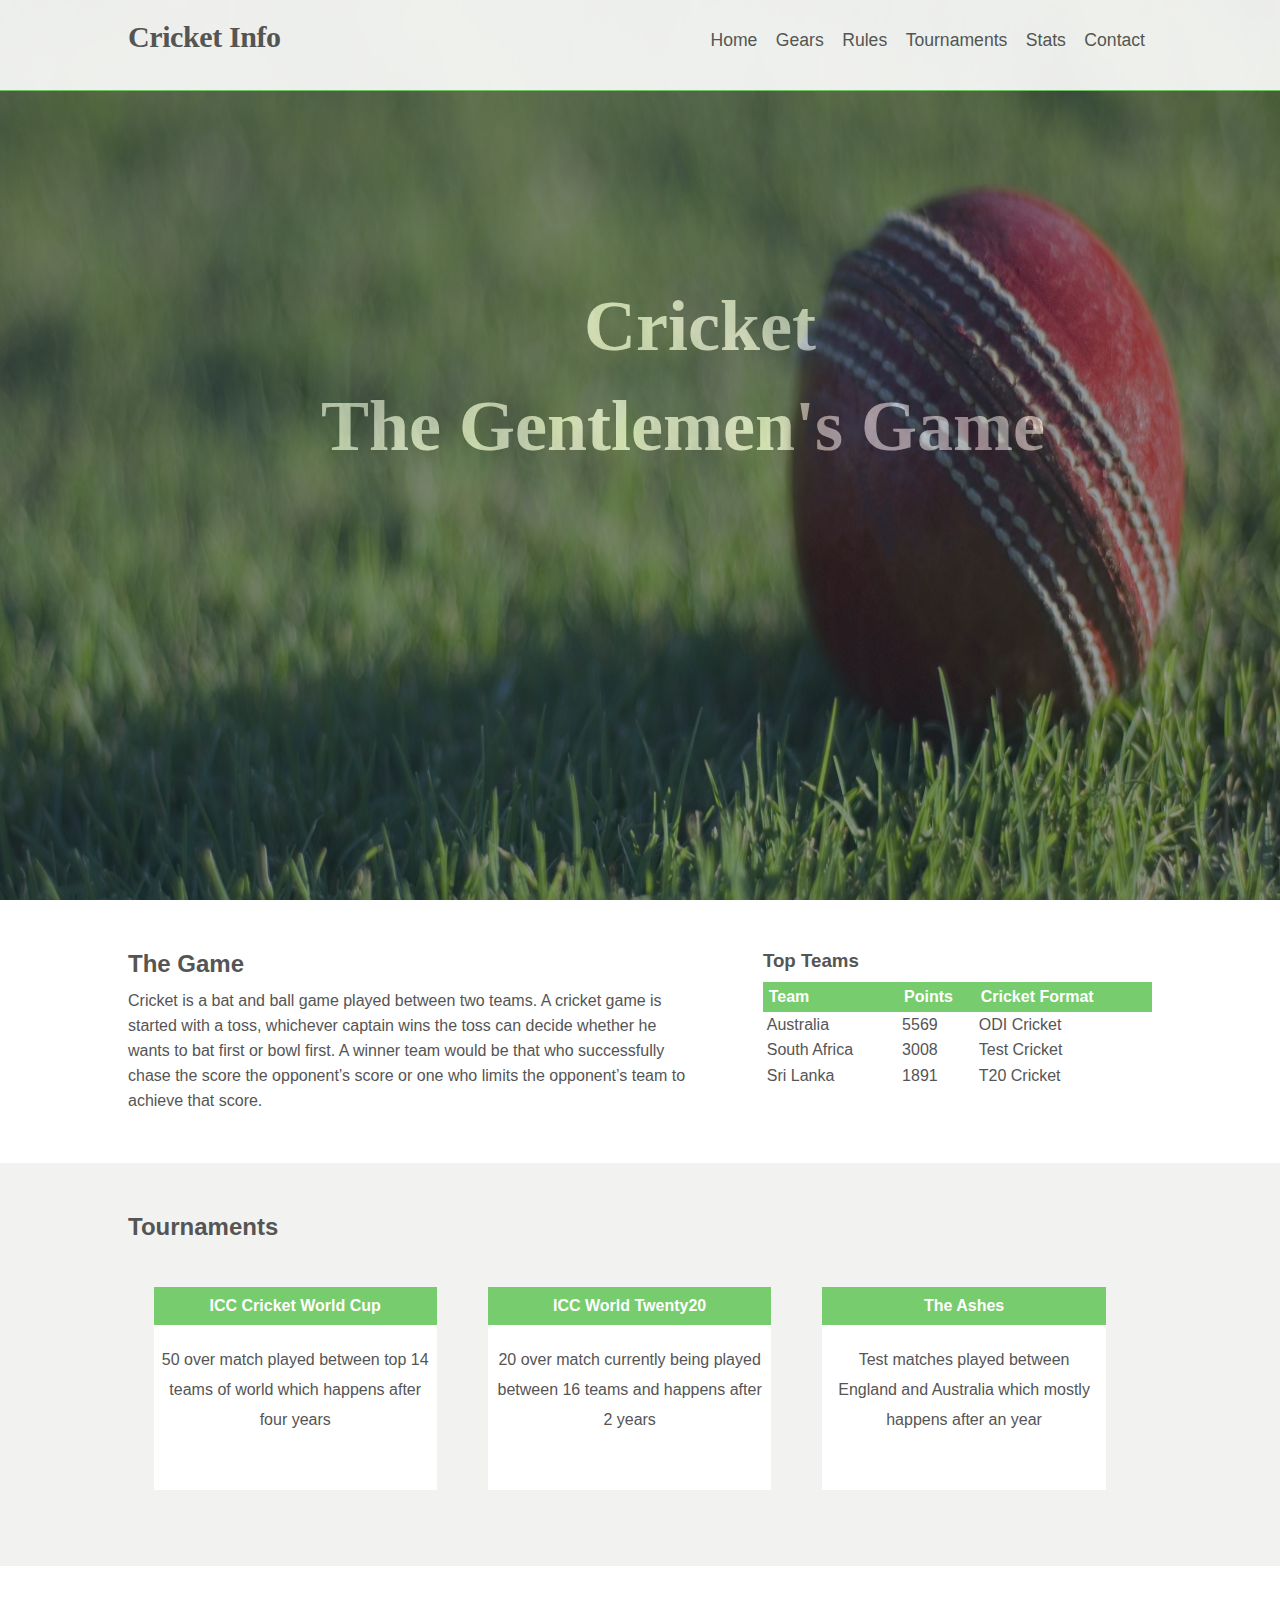
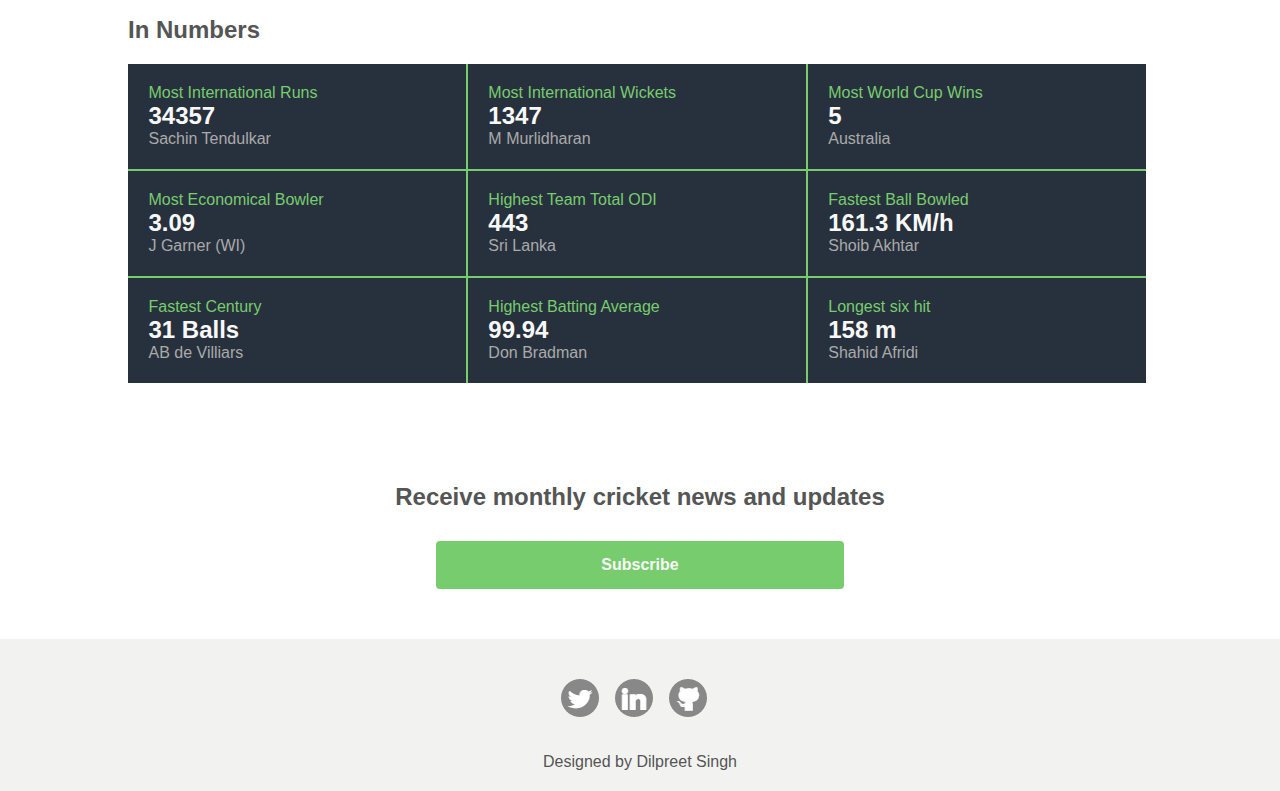
<file: index.html>
<!Doctype html>
<html>
    <head>
        <meta http-equiv="content-type" content="text/html; charset=utf-8" />
    
        <title>Cricket Information</title>

        <link href="css/main.css" rel="stylesheet" />
        <script src="//code.jquery.com/jquery-1.11.3.min.js"></script>
        <meta name="description" content="An Informational website on cricket sport contains rules, stats, gears, equipments and tournaments" />
        <meta name="robots" content="index, follow" />
        <meta name="keywords" content="Cricket, Bat, Bowl, Wickets, top batsman, top bowlers, fastest ball delivered, top teams, cricket pads, gloves, six" />
        <meta name="viewport" content="width=device-width, initial-scale=1.0">
    </head>
    <body>
        <header class="header">
            <div class="content">
                <div class="logo">
                    <h1 tabindex="1">Cricket Info</h1>
                </div>
                <img class="nav_drawer nav_drawer_opened" src="img/nav_icon.png" alt="navigation drawer" />
                <nav tabindex="2" role="menu" class="main_navigation">
                    <ul role="menubar">
                        <li tabindex="2" role="menuitem"><a href="index.html">Home</a></li>
                        <li tabindex="2" role="menuitem"><a href="gears.html">Gears</a></li>
                        <li tabindex="2" role="menuitem"><a href="rules.html">Rules</a></li>
                        <li tabindex="2" role="menuitem"><a href="tournaments.html">Tournaments</a></li>
                        <li tabindex="2" role="menuitem"><a href="stats.html">Stats</a></li>
                        <li tabindex="2" role="menuitem"><a href="contact.html">Contact</a></li>
                    </ul>
                </nav>
            </div>
        </header>

        <section class="slideshow">
            <img id="canvas_image" src="img/home_page_pic.jpg" alt="Cricket is a getlemen's game" />
            <canvas id="layer01" class="layer01">
                
            </canvas>
            <canvas id="layer02" class="layer02">

            </canvas>
        </section>

        <section class="introduction" tabindex="3" aria-label="introduction about cricket">
            <div class="content">
                <section id="about_game">
                    <h2>The Game</h2>
                    <p tabindex="3">
                        Cricket is a bat and ball game played between two teams.
                        A cricket game is started with a toss, whichever captain wins the toss
                        can decide whether he wants to bat first or bowl first.
                        A winner team would be that who successfully chase the score the  opponent’s score
                        or one who limits the opponent’s team to achieve that score.
                    </p>
                </section>

                <section id="top_teams" tabindex="3">
                    <h3 tabindex="3">Top Teams</h3>
                    <table class="top_teams_table_home" tabindex="3">
                        <tr>
                            <th>Team</th>
                            <th>Points</th>
                            <th>Cricket Format</th>
                        </tr>
                        <tr>
                            <td>Australia</td>
                            <td>5569</td>
                            <td>ODI Cricket</td>
                        </tr>
                        <tr>
                            <td>South Africa</td>
                            <td>3008</td>
                            <td>Test Cricket</td>
                        </tr>
                        <tr>
                            <td>Sri Lanka</td>
                            <td>1891</td>
                            <td>T20 Cricket</td>
                        </tr>
                    </table>
                </section>
            </div>
            <div class="clr"></div>
        </section>

        <section tabindex="4" class="cricket_tournaments_grids" aria-label="tournaments in cricket">
            <div class="content">
                <h2 class="tournament_grid_heading" >Tournaments</h2>
                <ul>
                    <li class="tournament_grid">
                        <a href="tournaments.html" tabindex="4">ICC Cricket World Cup</a>
                        <p tabindex="4">50 over match played between top 14 teams of world which happens after four years</p>
                    </li>

                    <li class="tournament_grid">
                        <a href="tournaments.html" tabindex="4">ICC World Twenty20</a>
                        <p tabindex="4">20 over match currently being played between 16 teams and happens after 2 years</p>
                    </li>

                    <li class="tournament_grid">
                        <a href="tournaments.html" tabindex="4">The Ashes</a>
                        <p tabindex="4">Test matches played between England and Australia which mostly happens after an year</p>
                    </li>
                </ul>
            </div>
            <div class="clr"></div>
        </section>

        <section class="content homepage_stats" tabindex="5" aria-label="cricket statistics">
            <h2>In Numbers</h2>
            <div>
                <ul>
                    <li class="home_stat">Most International Runs<span class="home_stat_one">34357</span><span class="home_stat_two">Sachin Tendulkar</span></li>
                    <li class="home_stat">Most International Wickets<span class="home_stat_one">1347</span><span class="home_stat_two">M Murlidharan</span></li>
                    <li class="home_stat">Most World Cup Wins<span class="home_stat_one">5</span><span class="home_stat_two">Australia</span></li>
                    <li class="home_stat">Most Economical Bowler<span class="home_stat_one">3.09</span><span class="home_stat_two">J Garner (WI)</span></li>
                    <li class="home_stat">Highest Team Total ODI<span class="home_stat_one">443</span><span class="home_stat_two">Sri Lanka</span></li>
                    <li class="home_stat">Fastest Ball Bowled<span class="home_stat_one">161.3 KM/h</span><span class="home_stat_two">Shoib Akhtar</span></li>
                    <li class="home_stat">Fastest Century<span class="home_stat_one">31 Balls</span><span class="home_stat_two">AB de Villiars</span></li>
                    <li class="home_stat"> Highest Batting Average<span class="home_stat_one">99.94</span><span class="home_stat_two">Don Bradman</span></li>
                    <li class="home_stat">Longest six hit<span class="home_stat_one">158 m</span><span class="home_stat_two">Shahid Afridi</span></li>
                </ul>
            </div>
            <a href="stats.html" role="button">More Stats</a>
            <div class="clr"></div>
        </section>

        <section class="newsletter" tabindex="6" aria-label="subscribe for updates">
            <div class="content">
                <p>Receive monthly cricket news and updates</p>
                <a href="contact.html" role="button">Subscribe</a>
            </div>
            <div class="clr"></div>
        </section>

        <footer tabindex="1000">
            <div class="content">
                <ul>
                    <li tabindex="1000"><a href="https://twitter.com/dil_singh" id="twitter_footer" class="social_icon"></a></li>
                    <li tabindex="1000"><a href="http://nz.linkedin.com/in/dsingh94" id="linkedin_footer" class="social_icon"></a></li>
                    <li tabindex="1000"><a href="http://dsdilpreet.github.io/" id="github_footer" class="social_icon"></a></li>
                </ul>
                <p>Designed by <a href="http://dsdilpreet.github.io/about.html" target="_blank">Dilpreet Singh</a></p>
            </div>
        </footer>

  

    <script src="js/navigation.js"></script>
        <script>
            var layer01 = document.getElementById("layer01");
            var canvas_image = document.getElementById("canvas_image");
            var ctx = layer01.getContext("2d");
            ctx.canvas.width = window.innerWidth;
            ctx.canvas.height = window.innerHeight;
            ctx.drawImage(canvas_image, 0, 0, window.innerWidth, window.innerHeight);


            var layer02 = document.getElementById("layer02");
            var ctx02 = layer02.getContext("2d");
            ctx02.canvas.width = window.innerWidth;
            ctx02.canvas.height = window.innerHeight;
            ctx02.font = " bold 4.5em Verdana";
            ctx02.fillStyle = "white";
            ctx02.textAlign = "center";
            ctx02.fillText("Cricket", 700,350, window.innerWidth, window.innerHeight);
            ctx02.fillText("The Gentlemen's Game",683, 450, window.innerWidth, window.innerHeight);
        </script>
                
            
      
    </body>
</html>
</file>
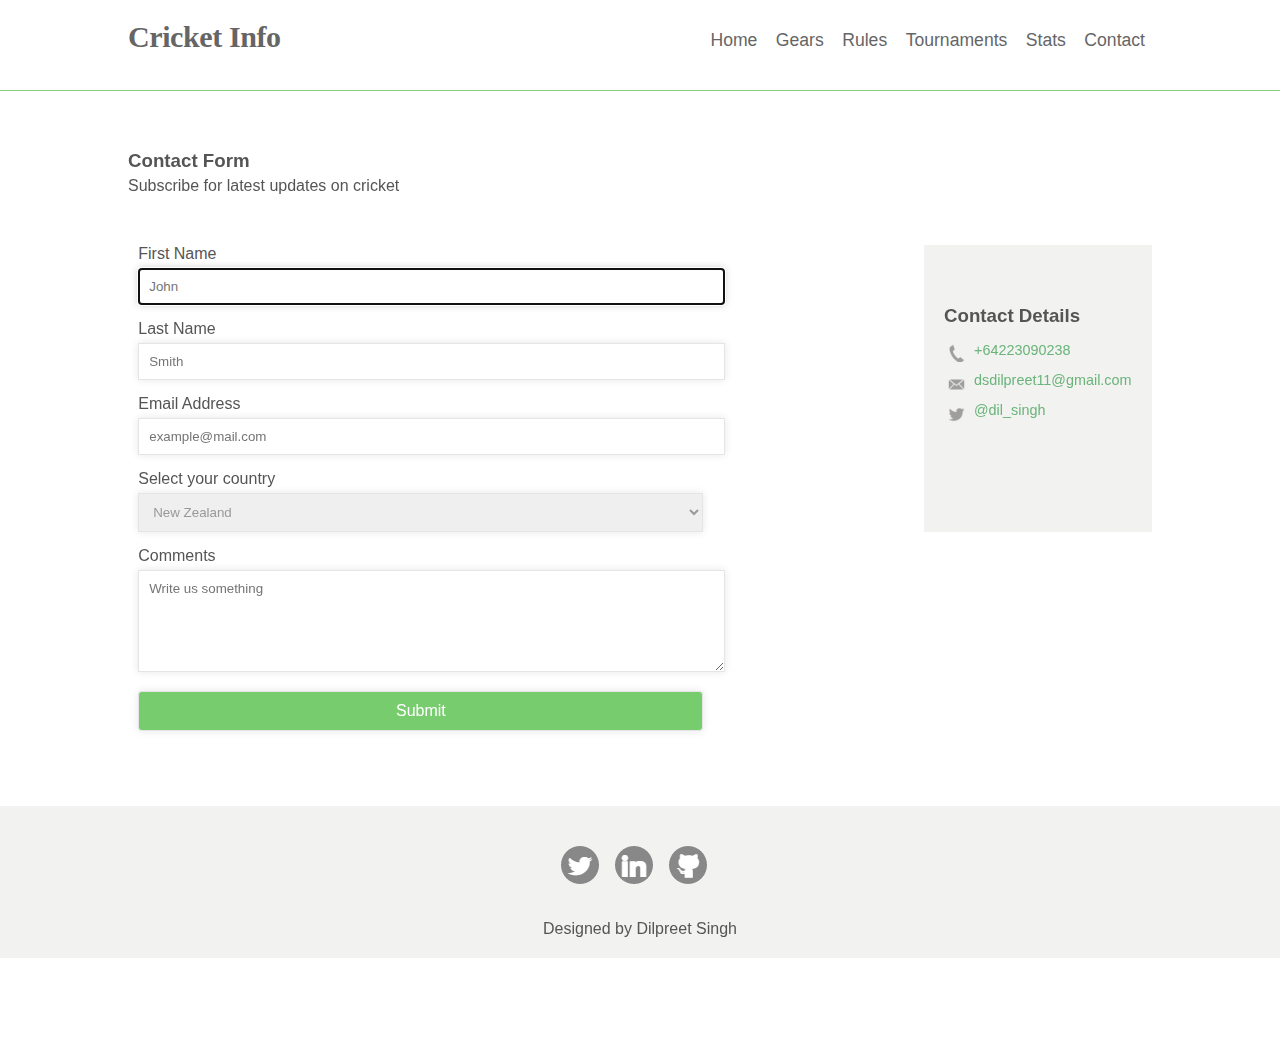
<file: contact.html>
<!DOCTYPE html>
<html xmlns="http://www.w3.org/1999/xhtml">
<head>
    <title></title>
    <link href="css/main.css" rel="stylesheet" />
    <link href="css/page.css" rel="stylesheet" />
    <script src="//code.jquery.com/jquery-1.11.3.min.js"></script>
    <meta name="description" content="subscribe for latest updates, local news or give us feedback" />
    <meta name="robots" content="index, follow" />
    <meta name="viewport" content="width=device-width, initial-scale=1.0">
</head>
<body>

    <header class="header">
        <div class="content">
            <div class="logo">
                <h1>Cricket Info</h1>
            </div>
            <img class="nav_drawer nav_drawer_opened" src="img/nav_icon.png" alt="navigation drawer" />
            <nav class="main_navigation">
                <ul>
                    <li><a href="index.html">Home</a></li>
                    <li><a href="gears.html">Gears</a></li>
                    <li><a href="rules.html">Rules</a></li>
                    <li><a href="tournaments.html">Tournaments</a></li>
                    <li><a href="stats.html">Stats</a></li>
                    <li><a href="contact.html">Contact</a></li>
                </ul>
            </nav>
        </div>
    </header>
    <div class="container">
        <section class="content">
            <h3>Contact Form</h3>
            <p>Subscribe for latest updates on cricket</p>
            <form class="contact_form_section" aria-label="contact and subscription form for latest news and updates">
                <ul>
                    <li>
                        <label for="first_name">First Name</label>
                        <input type="text" role="textbox" name="firstname" id="first_name" required aria-required="true" placeholder="John" autofocus />
                    </li>
                    <li>
                        <label for="last_name">Last Name</label>
                        <input type="text" role="textbox" name="lastname" id="last_name" required aria-required="true" placeholder="Smith" />
                    </li>
                    <li>
                        <label for="email">Email Address</label>
                        <input type="email" role="textbox" name="email" id="email" required aria-required="true" placeholder="example@mail.com" />
                    </li>
                    <li>
                        <label for="country">Select your country</label>
                        <select id="country" role="combobox" aria-required="false">
                            <option value="Afganistan">Afganistan</option>
                            <option value="Australia">Australia</option>
                            <option value="Bangladesh">Bangladesh</option>
                            <option value="Canada">Canada</option>
                            <option value="England">England</option>
                            <option value="India">India</option>
                            <option value="Ireland">Ireland</option>
                            <option value="kenya">kenya</option>
                            <option value="Newzealand" selected>New Zealand</option>
                            <option value="Pakistan">Pakistan</option>
                            <option value="Scotland">Scotland</option>
                            <option value="Southafrica">South Africa</option>
                            <option value="Srilanka">Sri Lanka</option>
                            <option value="Thenetherlands">The Netherlands</option>
                            <option value="Westindies">West Indies</option>
                            <option value="Zimbabwe">Zimbabwe</option>
                            <option value="Other">Other</option>
                        </select>
                    </li>
                    <li>
                        <label for="comment">Comments</label>
                        <textarea name="comment" role="textbox" id="comment" aria-required="false" placeholder="Write us something"></textarea>
                    </li>
                    <li>
                        <input type="submit" id="submit" role="button" value="Submit"/>
                    </li>
                </ul>
            </form>
        </section>

        <div class="content">
            <section class="contact_info_section" aria-label="contact information">
                <h3>Contact Details</h3>
                <ul class="contact_info">
                    <li aria-label="phone number" class="phone"><a href="tel: +64223090238">+64223090238</a></li>
                    <li aria-label="email address" class="mail"><a href="mailto:dsdilpreet11@gmail.com">dsdilpreet11@gmail.com</a></li>
                    <li aria-label="link for tweet" class="twitter"><a href="http://twitter.com/intent/tweet?screen_name=dil_singh">@dil_singh</a></li>
                </ul>
            </section>
        </div>
    </div>
    <footer>
        <div class="content">
            <ul>
                <li><a href="https://twitter.com/dil_singh" id="twitter_footer" class="social_icon"></a></li>
                <li><a href="http://nz.linkedin.com/in/dsingh94" id="linkedin_footer" class="social_icon"></a></li>
                <li><a href="http://dsdilpreet.github.io/" id="github_footer" class="social_icon"></a></li>
            </ul>
            <p>Designed by <a href="http://dsdilpreet.github.io/about.html" target="_blank">Dilpreet Singh</a></p>
        </div>
    </footer>
    <script src="js/navigation.js"></script>
</body>
</html>
</file>
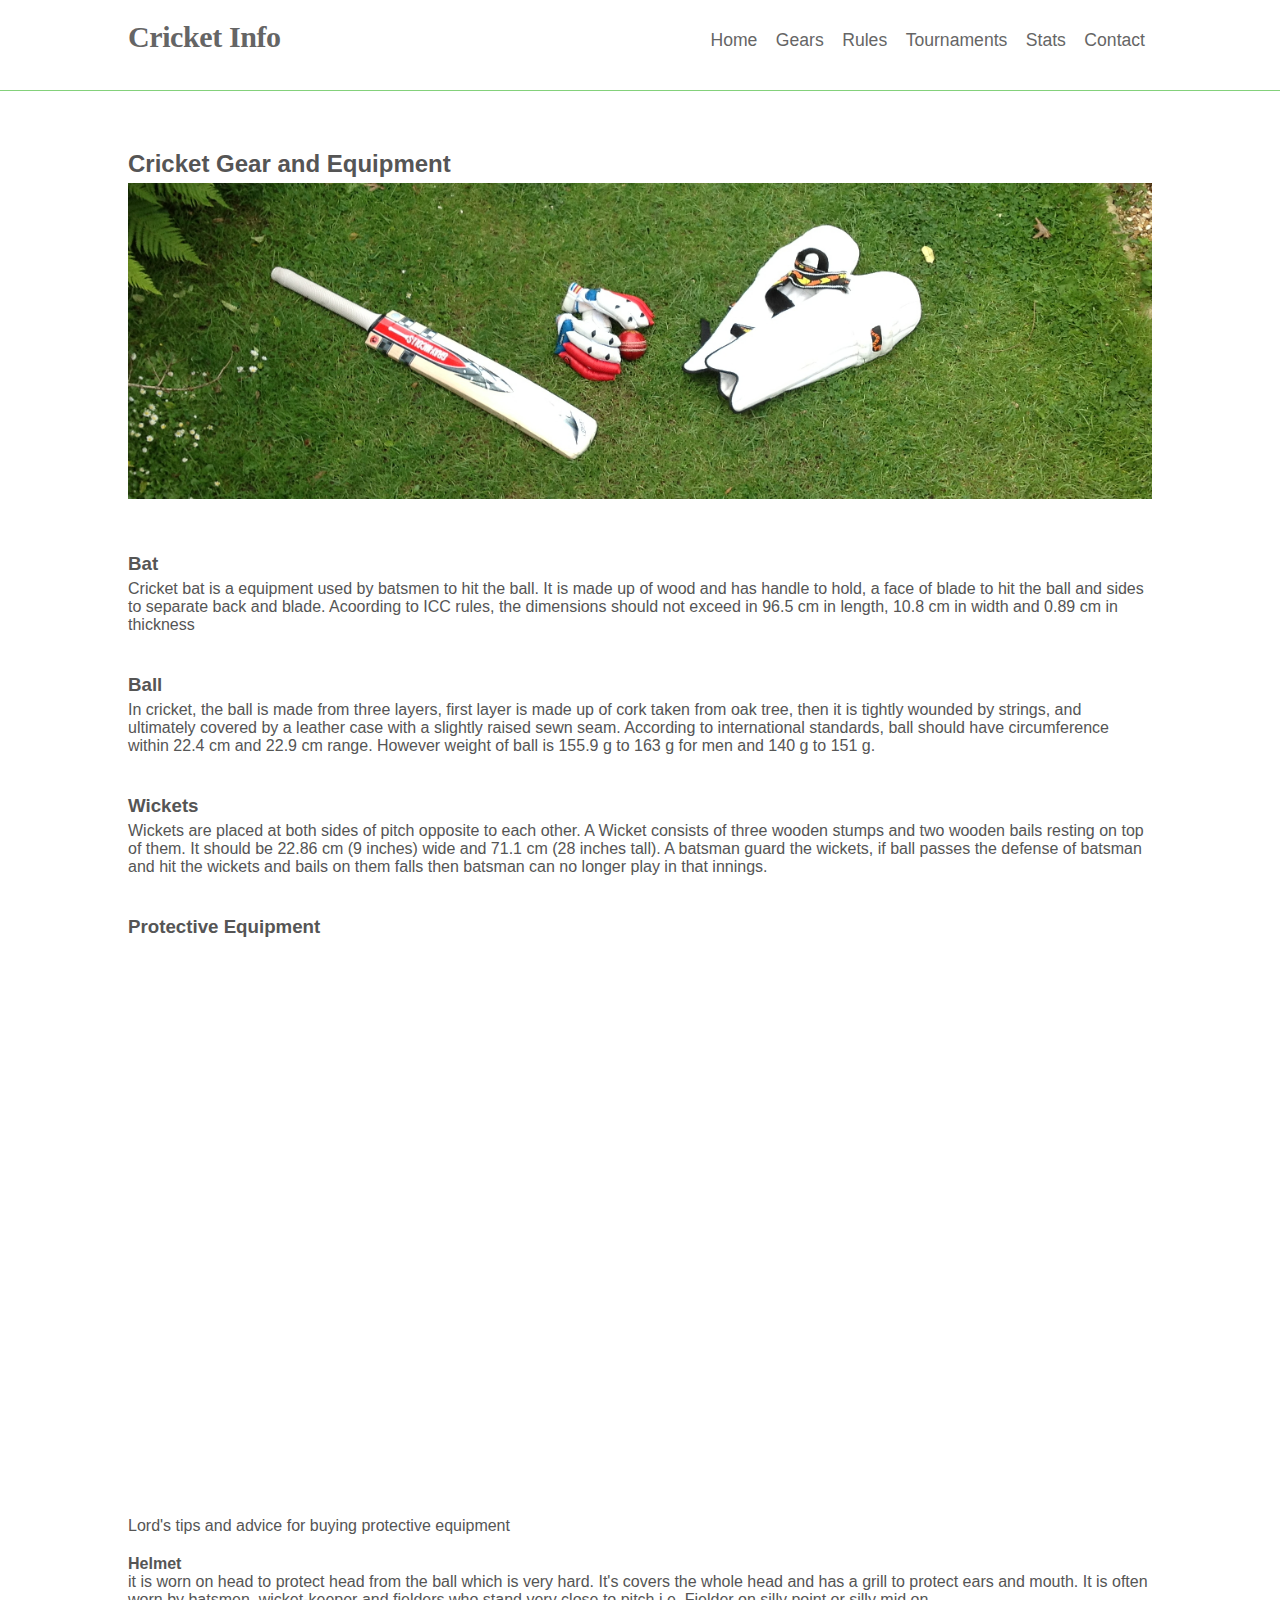
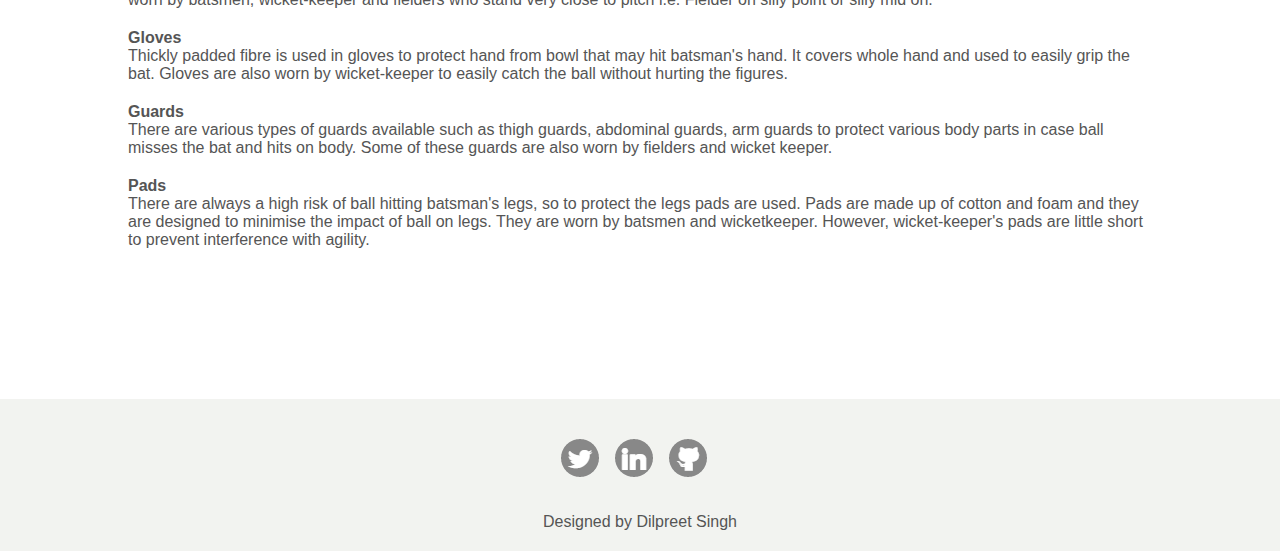
<file: gears.html>
<!DOCTYPE html>
<html xmlns="http://www.w3.org/1999/xhtml">
<head>
    <title>Gears</title>
    <link href="css/main.css" rel="stylesheet" />
    <link href="css/page.css" rel="stylesheet" />
    <script src="//code.jquery.com/jquery-1.11.3.min.js"></script>
    <meta name="description" content="information about various cricket equipments, gears and clothing" />
    <meta name="robots" content="index, follow" />
    <meta name="viewport" content="width=device-width, initial-scale=1.0">
</head>
<body>

    <header class="header">
        <div class="content">
            <div class="logo">
                <h1>Cricket Info</h1>
            </div>
            <img class="nav_drawer nav_drawer_opened" src="img/nav_icon.png" alt="navigation drawer" />
            <nav class="main_navigation">
                <ul>
                    <li><a href="index.html">Home</a></li>
                    <li><a href="gears.html">Gears</a></li>
                    <li><a href="rules.html">Rules</a></li>
                    <li><a href="tournaments.html">Tournaments</a></li>
                    <li><a href="stats.html">Stats</a></li>
                    <li><a href="contact.html">Contact</a></li>
                </ul>
            </nav>
        </div>
    </header>
    <div class="container">
        <h2 tabindex="10" class="content">Cricket Gear and Equipment</h2>
        <figure class="content">
            <img src="img/gear_equipment_top.jpg" alt="cricket gear and equipments" />
        </figure>
        <div class="content">
            <section aria-label="essential eqiupment in cricket" tabindex="11">
                <h3>Bat</h3>
                <p>
                    Cricket bat is a  equipment used by batsmen to hit the ball. It is made up of wood and has handle to hold, a face of blade to hit the ball and sides to separate
                    back and blade. Acoording to ICC rules, the dimensions should not exceed in 96.5 cm in length, 10.8 cm in width and 0.89 cm in thickness
                </p>

                <h3>Ball</h3>
                <p>In cricket, the ball is made from three layers, first layer is made up of cork taken from oak tree, then it is tightly wounded by strings, and ultimately covered by a leather case with a slightly raised sewn seam. According to international standards, ball should have circumference within 22.4 cm and 22.9 cm range. However weight of ball is 155.9 g to 163 g for men and 140 g to 151 g.</p>

                <h3>Wickets</h3>
                <p>Wickets are placed at both sides of pitch opposite to each other. A Wicket consists of three wooden stumps and two wooden bails resting on top of them. It should be 22.86 cm (9 inches) wide and 71.1 cm (28 inches tall). A batsman guard the wickets, if ball passes the defense of batsman and hit the wickets and bails on them falls then batsman can no longer play in that innings.</p>
            </section>
            <section aria-label="Protective Equipment in Cricket" tabindex="12">
                <h3>Protective Equipment</h3>

                <iframe width="100%" height="570" src="https://www.youtube.com/embed/toatMEx1vFk" frameborder="0" allowfullscreen></iframe>
                <p>Lord's tips and advice for buying protective equipment</p>

                <h4>Helmet</h4>
                <p>it is worn on head to protect head from the ball which is very hard. It's covers the whole head and has a grill to protect ears and mouth. It is often worn by batsmen, wicket-keeper and fielders who stand very close to pitch i.e. Fielder on silly point or silly mid on.</p>

                <h4>Gloves</h4>
                <p>Thickly padded fibre is used in gloves to protect hand from bowl that may hit batsman's hand. It covers whole hand and used to easily grip the bat. Gloves are also worn by wicket-keeper to easily catch the ball without hurting the figures.</p>

                <h4>Guards</h4>
                <p>There are various types of guards available such as thigh guards, abdominal guards, arm guards to protect various body parts in case ball misses the bat and hits on body. Some of these guards are also worn by fielders and wicket keeper.</p>

                <h4>Pads</h4>
                <p>There are always a high risk of ball hitting batsman's legs, so to protect the legs pads are used. Pads are made up of cotton and foam and they are designed to minimise the impact of ball on legs. They are worn by batsmen and wicketkeeper. However, wicket-keeper's pads are little short to prevent interference with agility.</p>
            </section>
        </div>
    </div>
    <footer>
        <div class="content">
            <ul>
                <li><a href="https://twitter.com/dil_singh" id="twitter_footer" class="social_icon"></a></li>
                <li><a href="http://nz.linkedin.com/in/dsingh94" id="linkedin_footer" class="social_icon"></a></li>
                <li><a href="http://dsdilpreet.github.io/" id="github_footer" class="social_icon"></a></li>
            </ul>
            <p>Designed by <a href="http://dsdilpreet.github.io/about.html" target="_blank">Dilpreet Singh</a></p>
        </div>
    </footer>
    <script src="js/navigation.js"></script>
</body>
</html>
</file>
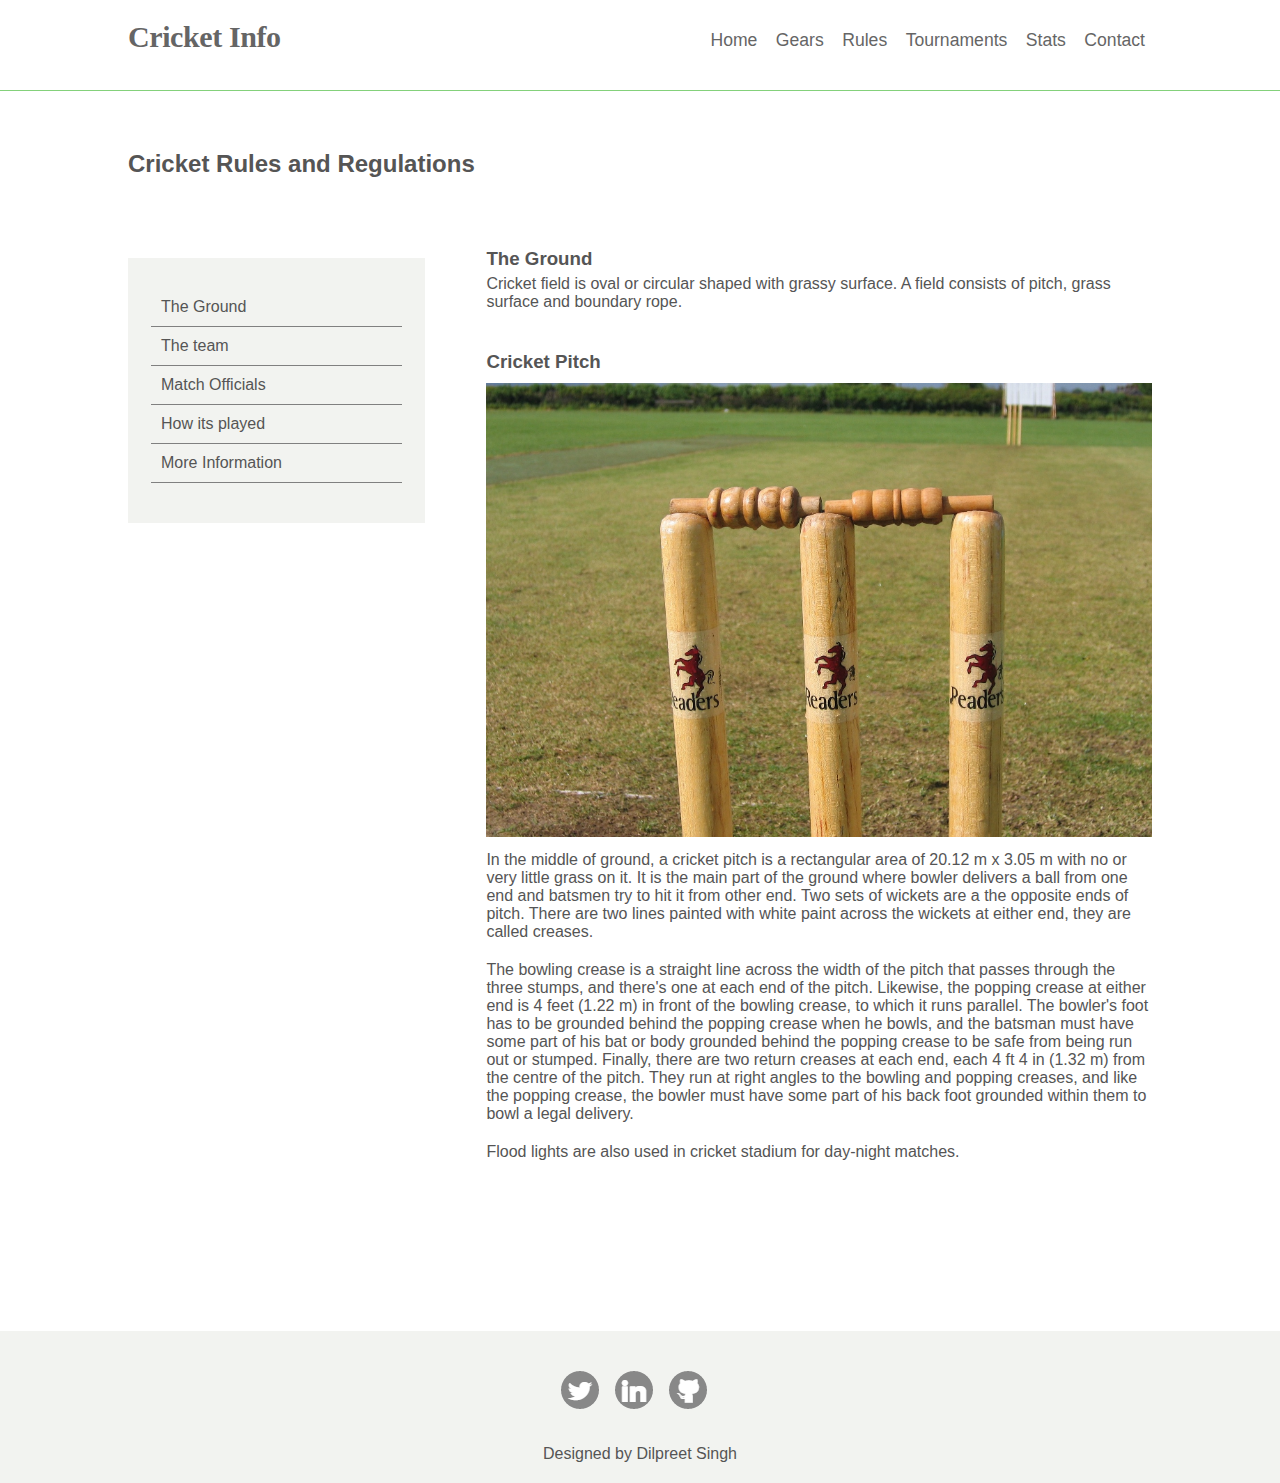
<file: rules.html>
<!DOCTYPE html>
<html xmlns="http://www.w3.org/1999/xhtml">
<head>
    <title>Rules and Regulations</title>
    <link href="css/main.css" rel="stylesheet" />
    <link href="css/page.css" rel="stylesheet" />
    <script src="//code.jquery.com/jquery-1.11.3.min.js"></script>
    <meta name="description" content="information about cricket rules, how to in cricket, match organizers" />
    <meta name="robots" content="index, follow" />
    <meta name="viewport" content="width=device-width, initial-scale=1.0">
</head>
<body>

    <header class="header">
        <div class="content">
            <div class="logo">
                <h1>Cricket Info</h1>
            </div>
            <img class="nav_drawer nav_drawer_opened" src="img/nav_icon.png" alt="navigation drawer" />
            <nav class="main_navigation">
                <ul role="menu">
                    <li role="menuitem"><a href="index.html">Home</a></li>
                    <li role="menuitem"><a href="gears.html">Gears</a></li>
                    <li role="menuitem"><a href="rules.html">Rules</a></li>
                    <li role="menuitem"><a href="tournaments.html">Tournaments</a></li>
                    <li role="menuitem"><a href="stats.html">Stats</a></li>
                    <li role="menuitem"><a href="contact.html">Contact</a></li>
                </ul>
            </nav>
        </div>
    </header>
    <div class="container rules">
        <div class="content">
            <h2>Cricket Rules and Regulations</h2>
            <section role="menu" class="page_navigation">
                <div class="page_navbar">

                    <h3 role="menubar">Menu</h3>

                </div>

                <div class="page_nav">
                    <nav class="content">
                        <ul>
                            <li role="menuitem" tabindex="1" id="ground_list">The Ground</li>
                            <li role="menuitem" tabindex="2" id="team_list">The team</li>
                            <li role="menuitem" tabindex="3" id="match_officials_list">Match Officials</li>
                            <li role="menuitem" tabindex="4" id="how_to_play_list">How its played</li>
                            <li role="menuitem" tabindex="5" id="more_information_list">More Information</li>
                        </ul>
                    </nav>
                </div>
            </section>
            <section class="desktop_content">

                <div class="ground" aria-label="Information about cricket ground">
                    <h3>The Ground</h3>

                    <p>Cricket field is oval or circular shaped with grassy surface. A field consists of pitch, grass surface and boundary rope.</p>

                    <h3>Cricket Pitch</h3>
                    <figure>
                        <img src="img/pitch.jpg" alt="criket pitch and wickets" title="cricket pitch and wickets" />
                    </figure>
                    <p>
                        In the middle of ground, a cricket pitch is a rectangular area of 20.12 m x 3.05 m with no or very little grass on it.
                        It is the main part of the ground where bowler delivers a ball from one end and batsmen try to hit it from other end. Two sets of wickets are a the opposite ends of pitch. There are two lines painted with white paint across the wickets at either end, they are called creases.
                    </p>

                    <p>
                        The bowling crease is a straight line across the width of the pitch that passes through the three stumps, and there's one at each end of the pitch.
                        Likewise, the popping crease at either end is 4 feet (1.22 m) in front of the bowling crease, to which it runs parallel. The bowler's foot has to be grounded behind the popping crease when he bowls, and the batsman must have some part of his bat or body grounded behind the popping crease to be safe from being run out or stumped.
                        Finally, there are two return creases at each end, each 4 ft 4 in (1.32 m) from the centre of the pitch. They run at right angles to the bowling and popping creases, and like the popping crease, the bowler must have some part of his back foot grounded within them to bowl a legal delivery.
                    </p>

                    <p>Flood lights are also used in cricket stadium for day-night matches.</p>
                </div>

                <div class="team" aria-label="team structure">
                    <h3>Teams in Cricket</h3>
                    <p>Cricket match is played between two teams. Each team has 11 players but usually 16 players are selected for match to make sure team has playing eleven if somebody got injured. A substitute player however cannot bat or bowl but he can field.</p>
                    <p>
                        Every team has a captain and vice-captain (acts as a captain when main captain is not on field) who make decisions about playing eleven members for each match, when a particular batsmen is going to bat, bowler rotation and position of fielders on field.
                        Other players include wicket-keeper, bowlers, batsmen and all-rounders (players who have both batting and bowling skills). Bowlers can be a mixture of spinners, medium and fast bowlers.
                    </p>

                    <p>Following is the table of top international teams and their captains in different formats.</p>

                    <table>
                        <tr>
                            <th>Team</th>
                            <th>Captains in various formats</th>
                        </tr>
                        <tr>
                            <td>Australia</td>
                            <td>Steven Smith</td>
                        </tr>
                        <tr>
                            <td>India</td>
                            <td>MS Dhoni (ODI, T20), Virat Kohli (Test Cricket)</td>
                        </tr>
                        <tr>
                            <td>New Zealand</td>
                            <td>Brendon McCullum</td>
                        </tr>
                        <tr>
                            <td>England</td>
                            <td>Alastair Cook, Eoin Morgan</td>
                        </tr>
                        <tr>
                            <td>Sri Lanka</td>
                            <td>Angelo Mathews</td>
                        </tr>
                        <tr>
                            <td>Pakistan</td>
                            <td>Azhar Ali (ODI), Misbah-ul-haq (Test), Shahid Afridi (T20 Cricket)</td>
                        </tr>
                        <tr>
                            <td>West-Indies&nbsp;&nbsp;&nbsp;</td>
                            <td>Jason Holder (ODI), Denesh Ramdin (Test Cricket), Darren Sammy (T20 Cricket)</td>
                        </tr>
                    </table>
                </div>

                <div class="match_officials" aria-label="Match Officials required to organise a cricket match">

                    <h3>Match Officials</h3>

                    <p>Match officials include Umpires and Match-referee.</p>
                    <h3>Umpires </h3>
                    <p>Umpires are match officials who have right to make decisions and judgements in cricket match. He may give decisions on legality of a ball delivered by bowler i.e. No ball or wide ball, he may give the batsmen out and he can also reject the appeal by bowler's team if the batsman was not out by any legal way.</p>

                    <h4>Field Umpires</h4>
                    <p>There are always two umpires on fields, one stands at bowler's end of pitch before wickets and other umpire stands at striker's end ( a position parallel to striking batsman but most likely 22 yards away on leg side). Striker's end umpire gives decision about stump out and run out.</p>

                    <h4>Third Umpire</h4>
                    <p>Third umpire sometimes called TV umpire doesn't stand on field. If field umpires are unsure of something e.g. Run-outs, stump-out, a catch etc. They can call third umpire to check replay recorded by cameras and give decision based on that.</p>

                    <h4>Umpire Signals</h4>
                    <p>Decisions are often conveyed by signals. Some of the most popular signals are described below</p>
                    <ul>
                        <li>Out - raising his index finger over his head</li>
                        <li>No ball - Holding one arm horizontally</li>
                        <li>Wide ball - holding both arms horizontally</li>
                        <li>Four - waving his arm back and forth to chest</li>
                        <li>Six- raising both arms over his head</li>
                    </ul>

                    <h4>Match Referee</h4>
                    <p>To make sure fair play rules and code of conduct if followed in matched, referee is appointed by International Cricket Council in all international matches. Match referee doesn't stand in field and doesn't make decisions which may effect the outcome of the match. Instead he give penalty to players for a fight in match, or arguing with the umpires or things like slow over rate etc.</p>

                </div>

                <div class="how_to_play" aria-label="how to do various things in cricket">
                    <h3>The game</h3>

                    <p>The match is played between two teams. It starts with a toss. Captain of one team flips the coin in air and captain of other team call the side. Winning captain gets to decide whether he wants to bat first or field first.</p>

                    <p>
                        After toss, batting team sends two batsmen to bat called openers. Total length of the match depends on format of cricket. Balls are bowled by bowlers from fielding team in overs (1 over contains 6 balls).
                        A bowler starts his run up behind the wicket opposite to striking batsman and then he delivers the ball and striker attempts to hit the ball in order to score runs. If ball touches or crosses the boundary rope without hitting the ground then six runs are added in total. If ball touches the ground and crosses the rope then four runs are added to score. If none of the above scenarios happen, then striker and non striker batsman runs to opposite ends and they keep running unless fielder throws the ball to wickets. The number of times they run, same number of runs are added in total score. A batsman can get out if he fails to reach the crease before ball hits the stumps.<br />

                        A striker could miss the ball and ball may hit the wickets, then the batsmen would be given out providing the ball was a legal delivery.

                        No run is added to total if batsman leaves the ball to wicket-keeper provided ball was a legal delivery
                    </p>

                    <p>One innings are complete when all the players get out or overs gets completed. Score made by the team in first innings becomes target for other team. If other team scores more than the first team that team is considered as winners and other team loses the match, if not team a loses the match.</p>

                    <iframe width="100%" height="350" src="https://www.youtube.com/embed/yPXAzgwwo0A" frameborder="0" allowfullscreen></iframe>

                    <p>interesting video about cricket basics by HowcastSportsFitness</p>
                </div>

                <div class="more_information" aria-label="more information about getting wickets and fielding positions">
                    <h3>How to get wickets?</h3>
                    <figure>
                        <img src="img/out.jpg" alt="ways to get wickets" title="batsman got bowled" />
                    </figure>
                    <ul>
                        <li>Catch  - If ball touches the striker's bat or gloves and goes into air and any member of fielding side catches the ball before it hits the ground.</li>

                        <li>Bowled - If ball delivered by bowler passes through striker's defence and hits the wicket and at least one bail is dislodged.</li>

                        <li>
                            Leg Before Wicket - If the ball hits the batsman and would have gone on to hit the wickets if its path had not been obstructed by his body, the umpire can declare the batsman out as leg before wicket (LBW) if the fielding team appeals. However, umpire has to consider some conditions before giving the batsman out

                            <ul>
                                <li>The ball must pitch outside off stump or in line with the stumps</li>
                                <li>The height of the ball after bouncing should not be more than the height of wickets</li>
                                <li>The ball must not pitch outside leg stump</li>
                            </ul>
                        </li>
                        <li>Run Out - if a fielder throws a ball to wickets directly or to a another fielder and then he dislodged the bails before batsman return to crease</li>

                        <li>Stump Out - Sometimes a batsman steps out of the batting crease in order to bit the ball. If ball misses his bat and wicket</li>

                        <li>Batsman can also be given out if he hits the ball twice, obstruct the field e.g. Running in path of ball so that ball cannot hit wickets etc. If the fielding team appeals.</li>
                    </ul>


                    <h3>Fielding positions</h3>

                    <p>For right handed batsman his right side of ground is called leg side and the left side of ground is called off side.</p>

                    <p>The following diagram show all the field positions in cricket.</p>

                    <img class="img" src="img/field_positions.jpg" alt="fielding positions" />
                    <p>Captain can only fill 10 positions on the field at one time. He takes this decision by consulting with bowler and keeping in mind the match situation. However there are some restrictions as well. For example - in powerplay (mandatory fifteen overs in ODI and six overs in T20), he can only place three fielder outside 30 yard circle and only five fielders on leg side.</p>
                </div>
            </section>
        </div>
    </div>

    <footer>
        <div class="content">
            <ul>
                <li><a href="https://twitter.com/dil_singh" id="twitter_footer" class="social_icon"></a></li>
                <li><a href="http://nz.linkedin.com/in/dsingh94" id="linkedin_footer" class="social_icon"></a></li>
                <li><a href="http://dsdilpreet.github.io/" id="github_footer" class="social_icon"></a></li>
            </ul>
            <p>Designed by <a href="http://dsdilpreet.github.io/about.html" target="_blank">Dilpreet Singh</a></p>
        </div>
    </footer>
    <script src="js/navigation.js"></script>

</body>
</html>
</file>
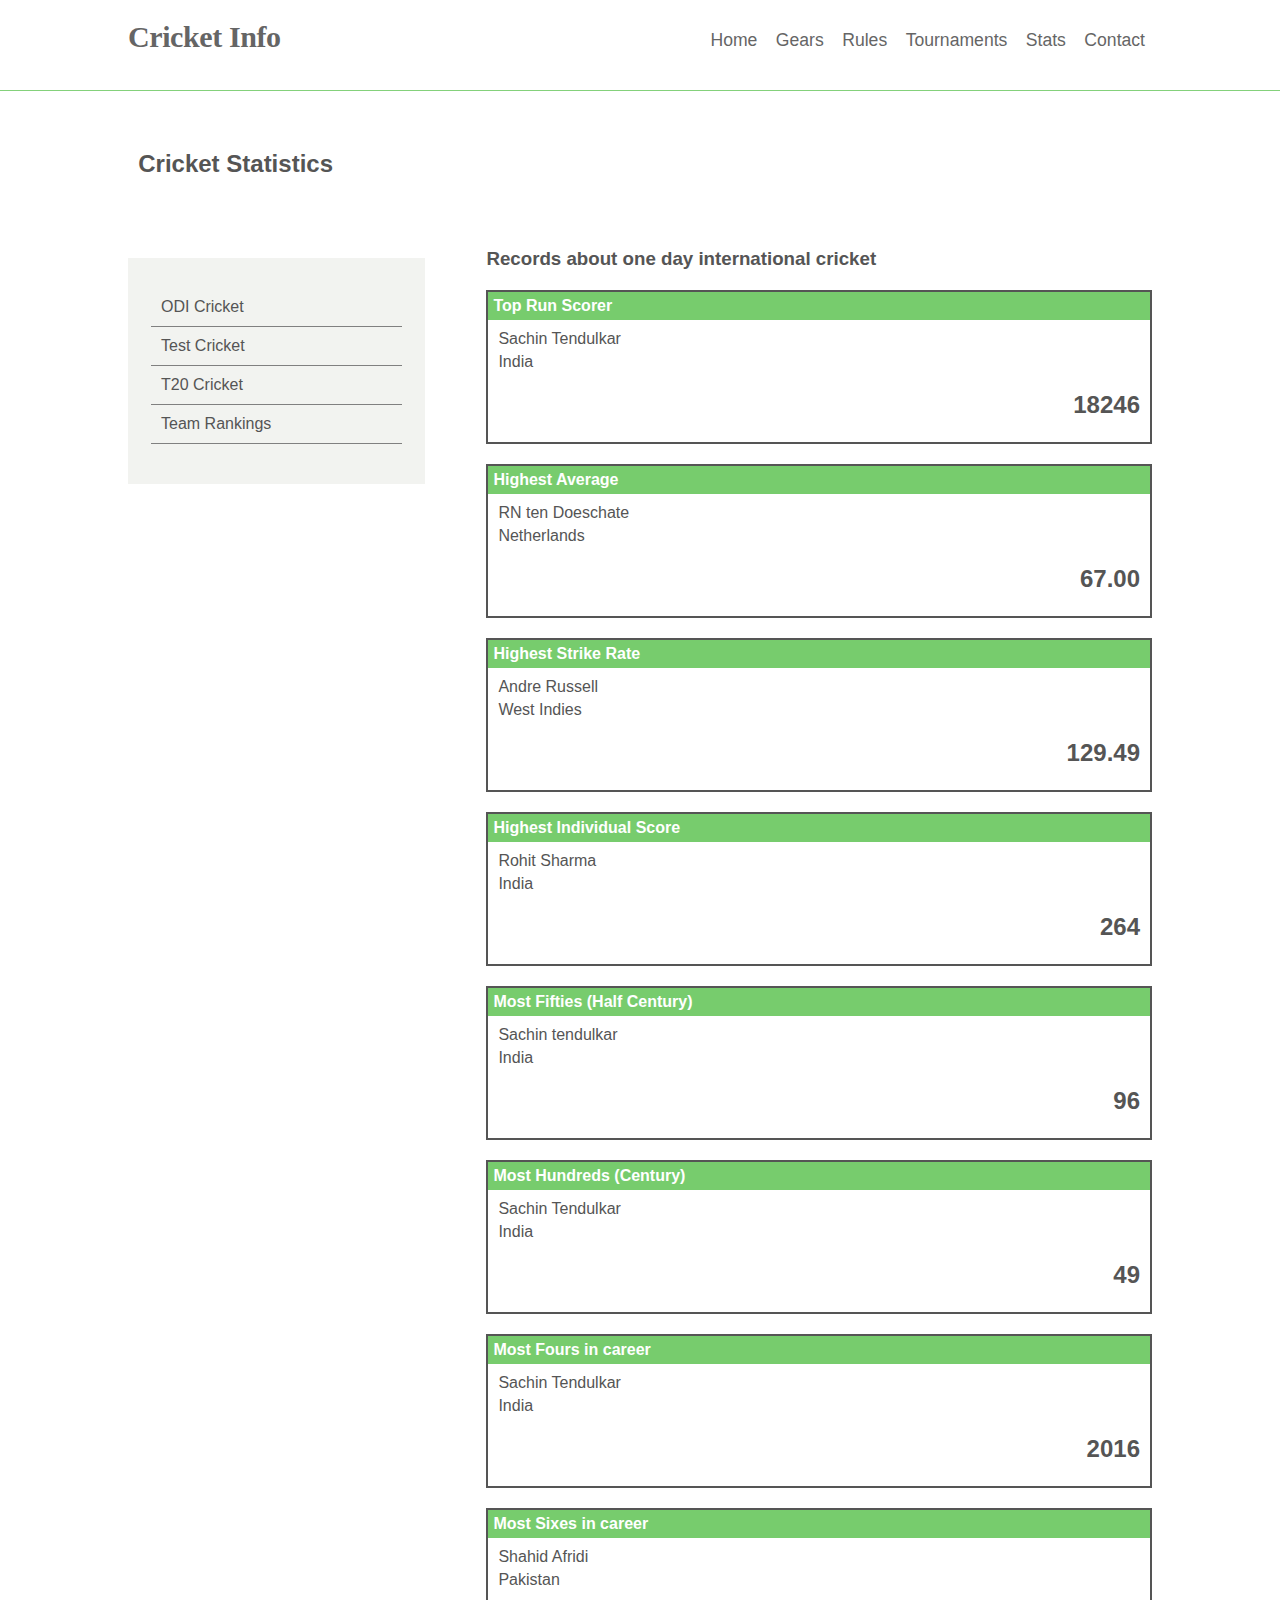
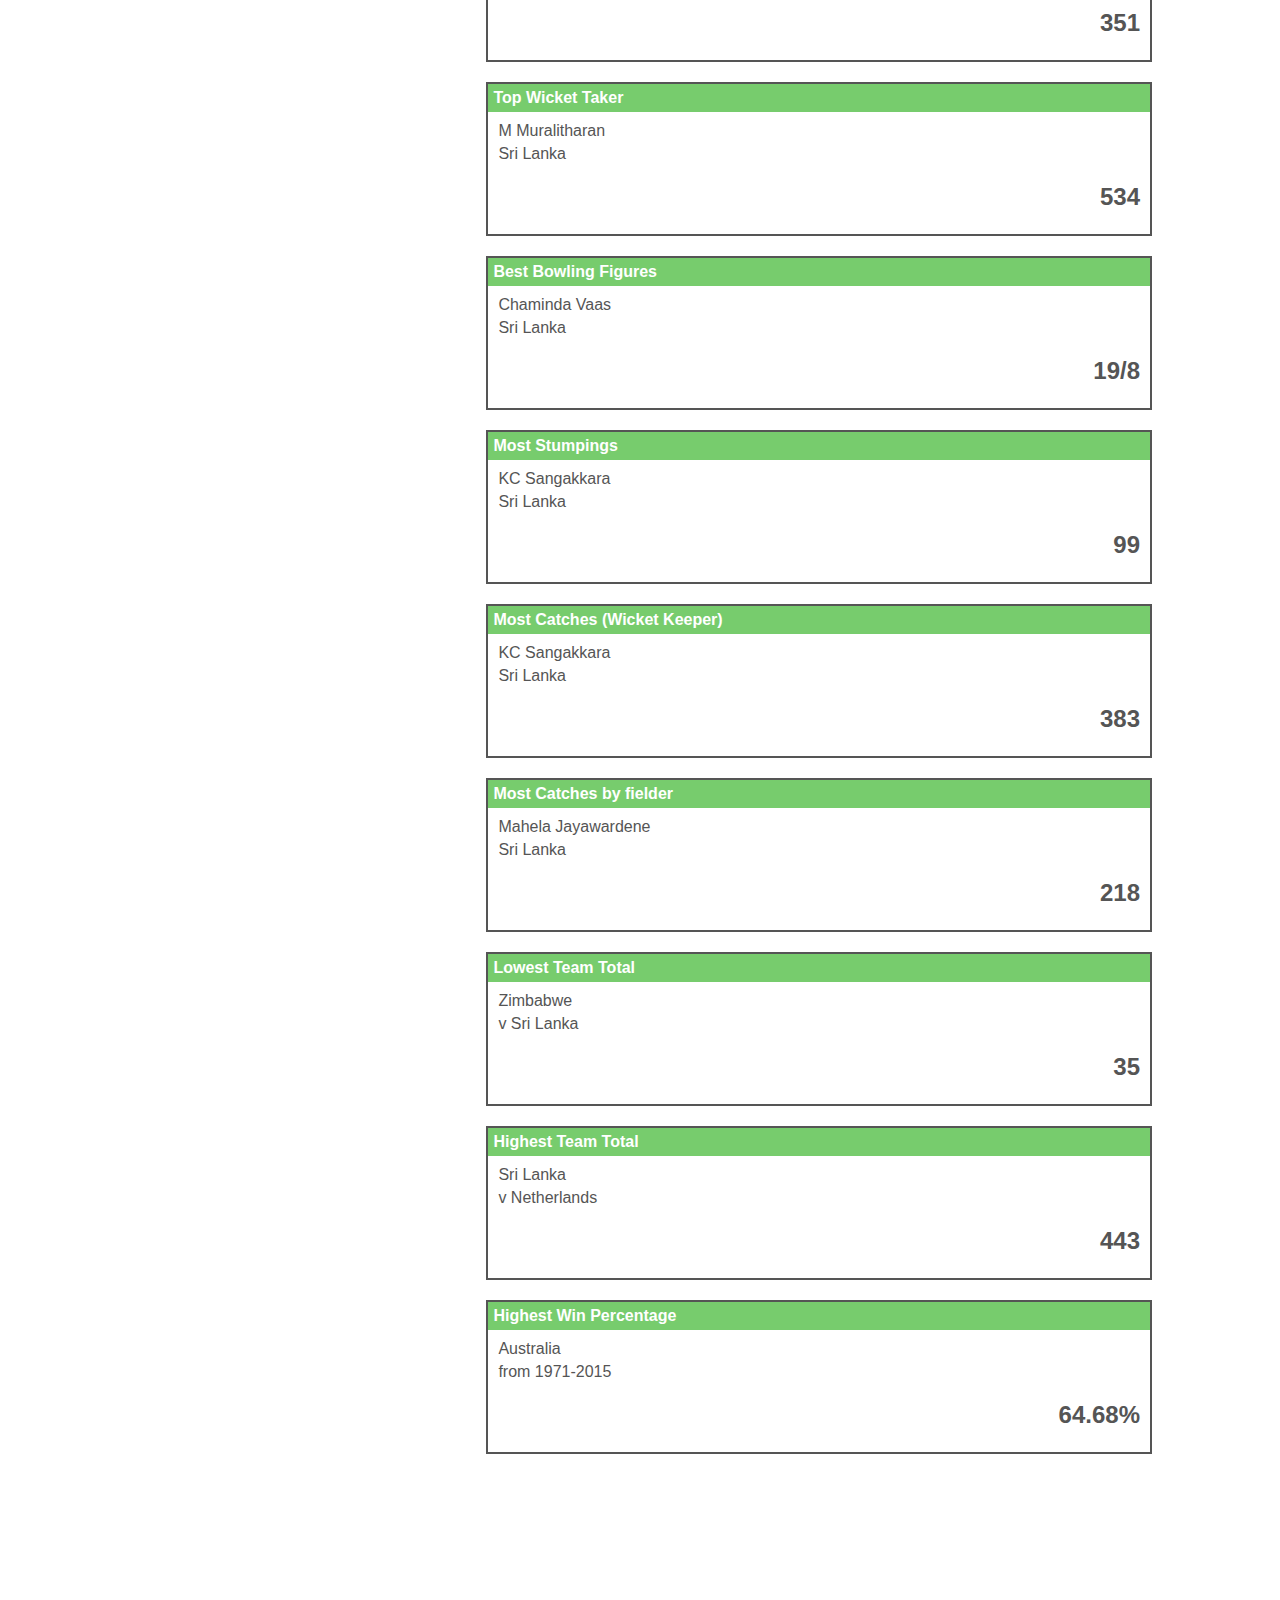
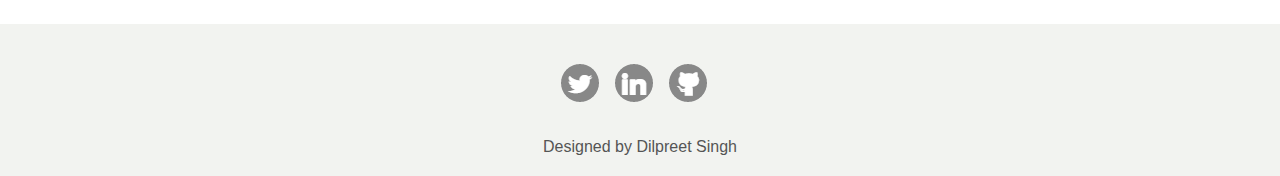
<file: stats.html>
<!DOCTYPE html>
<html xmlns="http://www.w3.org/1999/xhtml">
<head>
    <title>Stats</title>
    <link href="css/main.css" rel="stylesheet" />
    <link href="css/page.css" rel="stylesheet" />
    <script src="//code.jquery.com/jquery-1.11.3.min.js"></script>
    <meta name="description" content="information about records and milestones in the sport of cricket" />
    <meta name="robots" content="index, follow" />
    <meta name="viewport" content="width=device-width, initial-scale=1.0">
</head>
<body>

    <header class="header">
        <div class="content">
            <div class="logo">
                <h1>Cricket Info</h1>
            </div>
            <img class="nav_drawer nav_drawer_opened" src="img/nav_icon.png" alt="navigation drawer" />
            <nav class="main_navigation">
                <ul>
                    <li><a href="index.html">Home</a></li>
                    <li><a href="gears.html">Gears</a></li>
                    <li><a href="rules.html">Rules</a></li>
                    <li><a href="tournaments.html">Tournaments</a></li>
                    <li><a href="stats.html">Stats</a></li>
                    <li><a href="contact.html">Contact</a></li>
                </ul>
            </nav>
        </div>
    </header>

    <div class="container stats">
        <div class="content">
            <div>
                <h2 class="content">Cricket Statistics</h2>
            </div>
            <!-- Navigation menu for this page on mobile devices -->
            <section role="menu" class="page_navigation">
                <div class="page_navbar">
                    <h3 role="menubar">Menu</h3>
                </div>

                <div class="page_nav">
                    <nav class="content">
                        <ul>
                            <li role="menuitem" id="odi_cricket_list">ODI Cricket</li>
                            <li role="menuitem" id="test_cricket_list">Test Cricket</li>
                            <li role="menuitem" id="t20_cricket_list">T20 Cricket</li>
                            <li role="menuitem" id="team_rankings_list">Team Rankings</li>
                        </ul>
                    </nav>
                </div>
            </section>

            <section class="desktop_content">
                <!-- Records about One Day International Cricket starts here -->

                <div class="odi_cricket" aria-label="statistics about one day international cricket">
                    <h3>Records about one day international cricket</h3>
                    <div class="record">
                        <label class="stat_name">Top Run Scorer</label>
                        <p class="player_details">Sachin Tendulkar<span class="extra_details">India</span></p>
                        <p class="stat">18246</p>
                    </div>

                    <div class="record">
                        <label class="stat_name">Highest Average</label>
                        <p class="player_details">RN ten Doeschate<span class="extra_details">Netherlands</span></p>
                        <p class="stat">67.00</p>
                    </div>

                    <div class="record">
                        <label class="stat_name">Highest Strike Rate</label>
                        <p class="player_details">Andre Russell<span class="extra_details">West Indies</span></p>
                        <p class="stat">129.49</p>
                    </div>

                    <div class="record">
                        <label class="stat_name">Highest Individual Score</label>
                        <p class="player_details">Rohit Sharma<span class="extra_details">India</span></p>
                        <p class="stat">264</p>
                    </div>

                    <div class="record">
                        <label class="stat_name">Most Fifties (Half Century)</label>
                        <p class="player_details">Sachin tendulkar<span class="extra_details">India</span></p>
                        <p class="stat">96</p>
                    </div>

                    <div class="record">
                        <label class="stat_name">Most Hundreds (Century)</label>
                        <p class="player_details">Sachin Tendulkar<span class="extra_details">India</span></p>
                        <p class="stat">49</p>
                    </div>

                    <div class="record">
                        <label class="stat_name">Most Fours in career</label>
                        <p class="player_details">Sachin Tendulkar<span class="extra_details">India</span></p>
                        <p class="stat">2016</p>
                    </div>

                    <div class="record">
                        <label class="stat_name">Most Sixes in career</label>
                        <p class="player_details">Shahid Afridi<span class="extra_details">Pakistan</span></p>
                        <p class="stat">351</p>
                    </div>

                    <div class="record">
                        <label class="stat_name">Top Wicket Taker</label>
                        <p class="player_details">M Muralitharan<span class="extra_details">Sri Lanka</span></p>
                        <p class="stat">534</p>
                    </div>

                    <div class="record">
                        <label class="stat_name">Best Bowling Figures</label>
                        <p class="player_details">Chaminda Vaas<span class="extra_details">Sri Lanka</span></p>
                        <p class="stat">19/8</p>
                    </div>

                    <div class="record">
                        <label class="stat_name">Most Stumpings</label>
                        <p class="player_details">KC Sangakkara<span class="extra_details">Sri Lanka</span></p>
                        <p class="stat">99</p>
                    </div>

                    <div class="record">
                        <label class="stat_name">Most Catches (Wicket Keeper)</label>
                        <p class="player_details">KC Sangakkara<span class="extra_details">Sri Lanka</span></p>
                        <p class="stat">383</p>
                    </div>

                    <div class="record">
                        <label class="stat_name">Most Catches by fielder</label>
                        <p class="player_details">Mahela Jayawardene<span class="extra_details">Sri Lanka</span></p>
                        <p class="stat">218</p>
                    </div>

                    <div class="record">
                        <label class="stat_name">Lowest Team Total</label>
                        <p class="player_details">Zimbabwe<span class="extra_details">v Sri Lanka</span></p>
                        <p class="stat">35</p>
                    </div>

                    <div class="record">
                        <label class="stat_name">Highest Team Total</label>
                        <p class="player_details">Sri Lanka<span class="extra_details">v Netherlands</span></p>
                        <p class="stat">443</p>
                    </div>

                    <div class="record">
                        <label class="stat_name">Highest Win Percentage</label>
                        <p class="player_details">Australia<span class="extra_details">from 1971-2015</span></p>
                        <p class="stat">64.68%</p>
                    </div>
                </div>

                <!-- Records about Test International Cricket starts here -->

                <div class="test_cricket" aria-label="statistics about test cricket">
                    <h3>Records about test cricket</h3>
                    <div class="record">
                        <label class="stat_name">Top Run Scorer</label>
                        <p class="player_details">Sachin Tendulkar<span class="extra_details">India</span></p>
                        <p class="stat">15921</p>
                    </div>

                    <div class="record">
                        <label class="stat_name">Highest Average</label>
                        <p class="player_details">DG Bradman<span class="extra_details">Australia</span></p>
                        <p class="stat">99.94</p>
                    </div>

                    <div class="record">
                        <label class="stat_name">Highest Individual Score</label>
                        <p class="player_details">Brian Lara<span class="extra_details">West Indies</span></p>
                        <p class="stat">400*</p>
                    </div>

                    <div class="record">
                        <label class="stat_name">Most Fifties (Half Century)</label>
                        <p class="player_details">Sachin Tendulkar<span class="extra_details">India</span></p>
                        <p class="stat">68</p>
                    </div>

                    <div class="record">
                        <label class="stat_name">Most Hundreds (Centuries)</label>
                        <p class="player_details">Sachin Tendulkar<span class="extra_details">India</span></p>
                        <p class="stat">51</p>
                    </div>

                    <div class="record">
                        <label class="stat_name">Most fours in career</label>
                        <p class="player_details">Sachin Tendulkar<span class="extra_details">India</span></p>
                        <p class="stat">2058</p>
                    </div>

                    <div class="record">
                        <label class="stat_name">Most Sixes in career</label>
                        <p class="player_details">Adam Gilchrist<span class="extra_details">Australia</span></p>
                        <p class="stat">100</p>
                    </div>

                    <div class="record">
                        <label class="stat_name">Top Wicket Taker</label>
                        <p class="player_details">M Muralitharan <span class="extra_details">Sri Lanka</span></p>
                        <p class="stat">800</p>
                    </div>

                    <div class="record">
                        <label class="stat_name">Best Bowling (Both Innings)</label>
                        <p class="player_details">JC Laker<span class="extra_details">England</span></p>
                        <p class="stat">90/19</p>
                    </div>

                    <div class="record">
                        <label class="stat_name">Most Stumpings in career</label>
                        <p class="player_details">WAS Oldfield<span class="extra_details">Australia</span></p>
                        <p class="stat">52</p>
                    </div>

                    <div class="record">
                        <label class="stat_name">Most catches by wicket keeper</label>
                        <p class="player_details">Mark Boutcher<span class="extra_details">South Africa</span></p>
                        <p class="stat">532</p>
                    </div>

                    <div class="record">
                        <label class="stat_name">Most catches by fielder</label>
                        <p class="player_details">Rahul Dravid<span class="extra_details">India</span></p>
                        <p class="stat">210</p>
                    </div>

                    <div class="record">
                        <label class="stat_name">Lowest Team Total</label>
                        <p class="player_details">New Zealand<span class="extra_details">v England</span></p>
                        <p class="stat">26</p>
                    </div>

                    <div class="record">
                        <label class="stat_name">Highest Team total</label>
                        <p class="player_details">Sri Lanka<span class="extra_details">India</span></p>
                        <p class="stat">952</p>
                    </div>

                    <div class="record">
                        <label class="stat_name">Highest Win Percentage</label>
                        <p class="player_details">Australia<span class="extra_details">from 1877-2015</span></p>
                        <p class="stat">46.92</p>
                    </div>
                </div>


                <!-- Records about T20 International Cricket starts here -->

                <div class="t20_cricket" aria-label="statistics about twenty-twenty cricket">
                    <h3>Records about twenty-twenty cricket</h3>
                    <div class="record">
                        <label class="stat_name">Top Run Scorer</label>
                        <p class="player_details">Brendon McCullum<span class="extra_details">New Zealand</span></p>
                        <p class="stat">2140</p>
                    </div>

                    <div class="record">
                        <label class="stat_name">Highest Average</label>
                        <p class="player_details">Virat kohli<span class="extra_details">India</span></p>
                        <p class="stat">46.28</p>
                    </div>

                    <div class="record">
                        <label class="stat_name">Highest Strike Rate</label>
                        <p class="player_details">E Chigumbura<span class="extra_details">Zimbabwe</span></p>
                        <p class="stat">156.19</p>
                    </div>

                    <div class="record">
                        <label class="stat_name">Highest Individual score</label>
                        <p class="player_details">AJ Finch<span class="extra_details">Australia</span></p>
                        <p class="stat">156</p>
                    </div>

                    <div class="record">
                        <label class="stat_name">Top Run Scorer</label>
                        <p class="player_details">Brendon McCullum<span class="extra_details">New Zealand</span></p>
                        <p class="stat">2140</p>
                    </div>

                    <div class="record">
                        <label class="stat_name">Most Fifties</label>
                        <p class="player_details">Brendon McCullum<span class="extra_details">New Zealand</span></p>
                        <p class="stat">13</p>
                    </div>

                    <div class="record">
                        <label class="stat_name">Most Hundreds</label>
                        <p class="player_details">Brendon McCullum<span class="extra_details">New Zealand</span></p>
                        <p class="stat">2</p>
                    </div>

                    <div class="record">
                        <label class="stat_name">Most fours in career</label>
                        <p class="player_details">Brendon McCullum<span class="extra_details">New Zealand</span></p>
                        <p class="stat">199</p>
                    </div>

                    <div class="record">
                        <label class="stat_name">Most sixes in career</label>
                        <p class="player_details">Chris Gayle<span class="extra_details">West Indies</span></p>
                        <p class="stat">87</p>
                    </div>

                    <div class="record">
                        <label class="stat_name">Fastest fifty (balls faced)</label>
                        <p class="player_details">Yuvraj Singh<span class="extra_details">India</span></p>
                        <p class="stat">12</p>
                    </div>

                    <div class="record">
                        <label class="stat_name">Fastest Hundred (balls faced)</label>
                        <p class="player_details">Richard Levi<span class="extra_details">South Africa</span></p>
                        <p class="stat">45</p>
                    </div>

                    <div class="record">
                        <label class="stat_name">Top wicket taker</label>
                        <p class="player_details">Saeed Ajmal<span class="extra_details">Pakistan</span></p>
                        <p class="stat">85</p>
                    </div>

                    <div class="record">
                        <label class="stat_name">Best Bowling figures (Runs/Wickets)</label>
                        <p class="player_details">Ajanta Mendis<span class="extra_details">Sri Lanka</span></p>
                        <p class="stat">8/6</p>
                    </div>

                    <div class="record">
                        <label class="stat_name">Most stumpings</label>
                        <p class="player_details">Kamran Akmal<span class="extra_details">Pakistan</span></p>
                        <p class="stat">32</p>
                    </div>

                    <div class="record">
                        <label class="stat_name">Most Catches by wicket keeper</label>
                        <p class="player_details">D Ramdin<span class="extra_details">West Indies</span></p>
                        <p class="stat">30</p>
                    </div>

                    <div class="record">
                        <label class="stat_name">Most catches by fielder in career</label>
                        <p class="player_details">Ross Taylor<span class="extra_details">New Zealand</span></p>
                        <p class="stat">39</p>
                    </div>

                    <div class="record">
                        <label class="stat_name">Lowest Team Total</label>
                        <p class="player_details">Netherlands<span class="extra_details">v Sri Lanka</span></p>
                        <p class="stat">39</p>
                    </div>

                    <div class="record">
                        <label class="stat_name">Highest Team Total</label>
                        <p class="player_details">Sri Lanka<span class="extra_details">v Kenya</span></p>
                        <p class="stat">260</p>
                    </div>

                    <div class="record">
                        <label class="stat_name">Highest winning percentage</label>
                        <p class="player_details">Sri Lanka<span class="extra_details">from 2006-2015</span></p>
                        <p class="stat">62.69%</p>
                    </div>
                </div>


                <div class="team_rankings" aria-label="current team rankings in cricket">
                    <h3>Team Standings - ODI Cricket</h3>

                    <table class="full_standings">
                        <tr>
                            <th>Rank</th>
                            <th>Team</th>
                            <th>Rating</th>
                        </tr>
                        <tr>
                            <td>1</td>
                            <td>Australia</td>
                            <td>127</td>
                        </tr>

                        <tr>
                            <td>2</td>
                            <td>India</td>
                            <td>115</td>
                        </tr>

                        <tr>
                            <td>3</td>
                            <td>South Africa</td>
                            <td>110</td>
                        </tr>

                        <tr>
                            <td>4</td>
                            <td>New Zealand</td>
                            <td>109</td>
                        </tr>

                        <tr>
                            <td>5</td>
                            <td>Sri Lanka</td>
                            <td>103</td>
                        </tr>
                    </table>

                    <h3>Team Standings - Test Cricket</h3>

                    <table class="full_standings">
                        <tr>
                            <th>Rank</th>
                            <th>Team</th>
                            <th>Rating</th>
                        </tr>
                        <tr>
                            <td>1</td>
                            <td>South Africa</td>
                            <td>125</td>
                        </tr>

                        <tr>
                            <td>2</td>
                            <td>Australia</td>
                            <td>106</td>
                        </tr>

                        <tr>
                            <td>3</td>
                            <td>England</td>
                            <td>102</td>
                        </tr>

                        <tr>
                            <td>4</td>
                            <td>Pakistan</td>
                            <td>101</td>
                        </tr>

                        <tr>
                            <td>5</td>
                            <td>India</td>
                            <td>100</td>
                        </tr>
                    </table>

                    <h3>Team Standings - T20 Cricket</h3>

                    <table class="full_standings">
                        <tr>
                            <th>Rank</th>
                            <th>Team</th>
                            <th>Rating</th>
                        </tr>
                        <tr>
                            <td>1</td>
                            <td>Sri Lanka</td>
                            <td>126</td>
                        </tr>

                        <tr>
                            <td>2</td>
                            <td>Pakistan</td>
                            <td>120</td>
                        </tr>

                        <tr>
                            <td>3</td>
                            <td>Australia</td>
                            <td>118</td>
                        </tr>

                        <tr>
                            <td>4</td>
                            <td>India</td>
                            <td>118</td>
                        </tr>

                        <tr>
                            <td>5</td>
                            <td>West Indies</td>
                            <td>117</td>
                        </tr>
                    </table>
                </div>

            </section>

        </div>
    </div>

        <footer>
            <div class="content">
                <ul>
                    <li><a href="https://twitter.com/dil_singh" id="twitter_footer" class="social_icon"></a></li>
                    <li><a href="http://nz.linkedin.com/in/dsingh94" id="linkedin_footer" class="social_icon"></a></li>
                    <li><a href="http://dsdilpreet.github.io/" id="github_footer" class="social_icon"></a></li>
                </ul>
                <p>Designed by <a href="http://dsdilpreet.github.io/about.html" target="_blank">Dilpreet Singh</a></p>
            </div>
        </footer>
    </div>

    <script src="js/navigation.js"></script> 

</body>
</html>
</file>
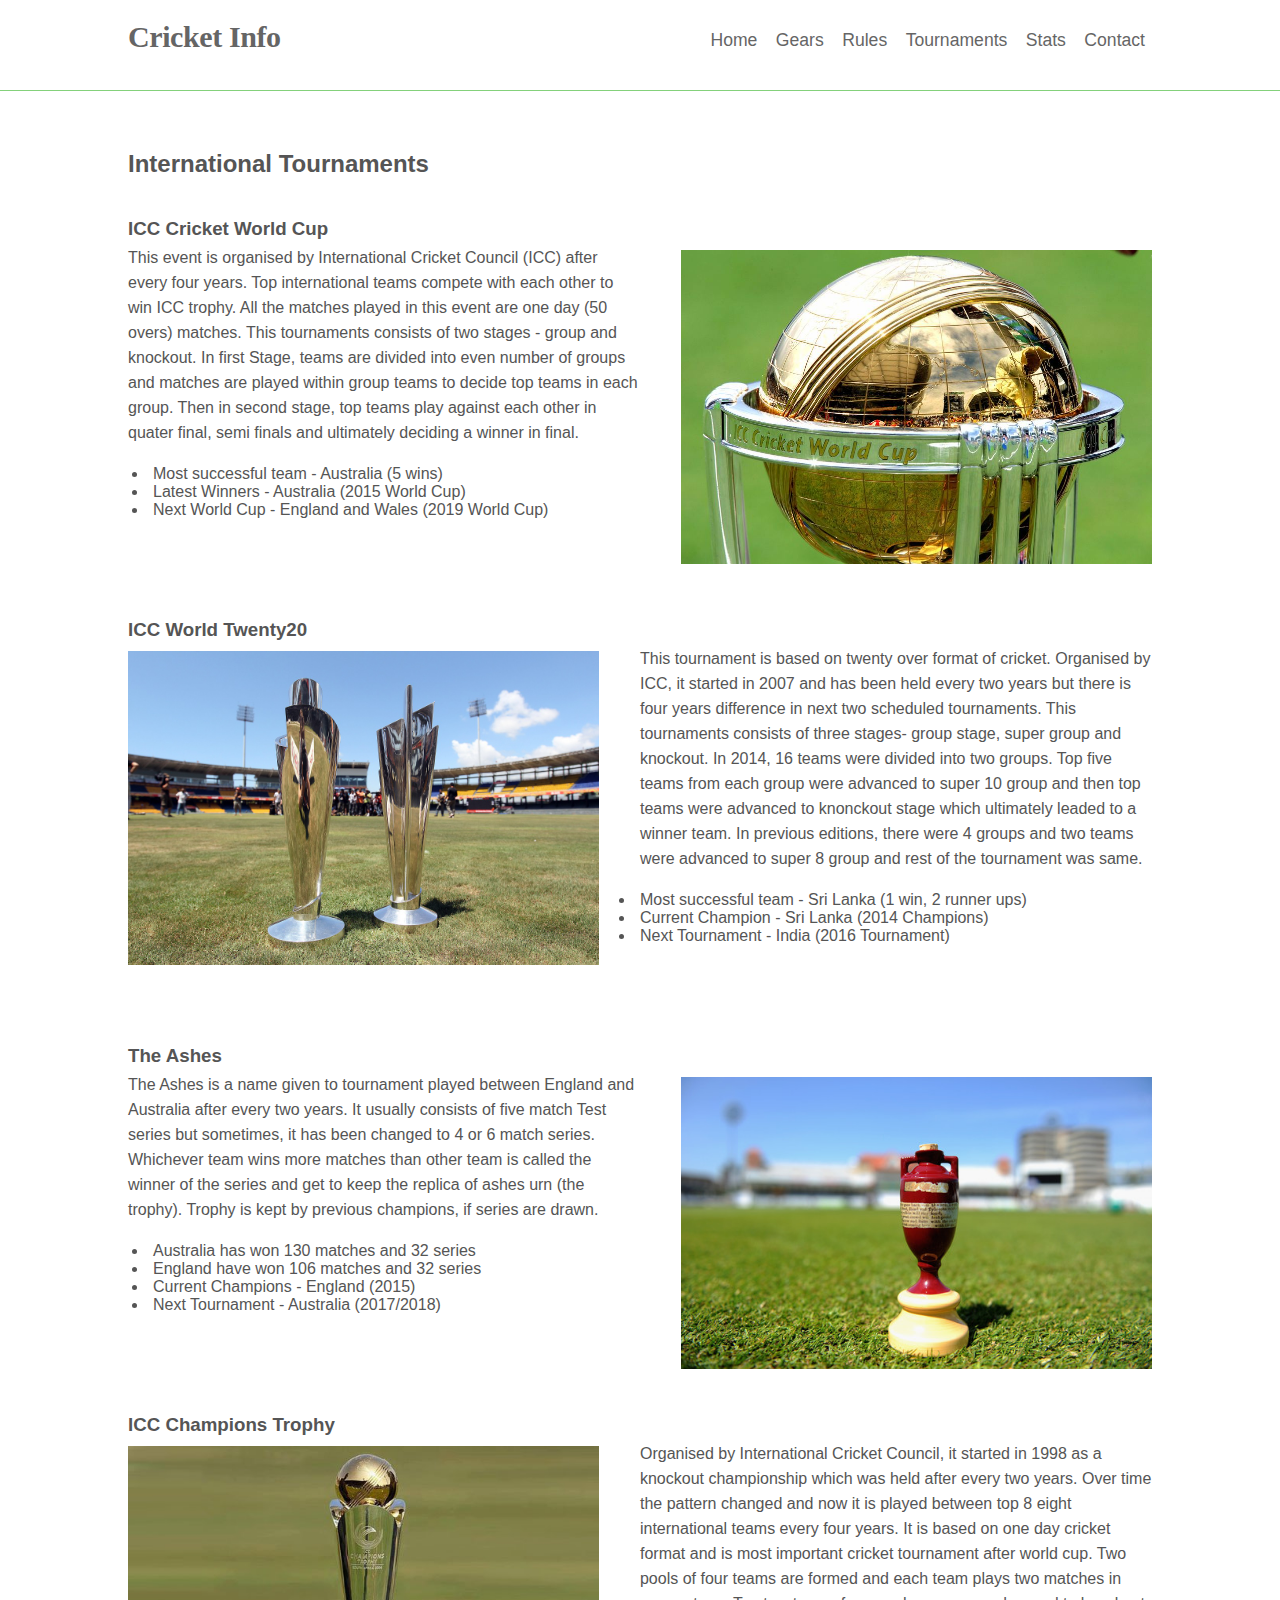
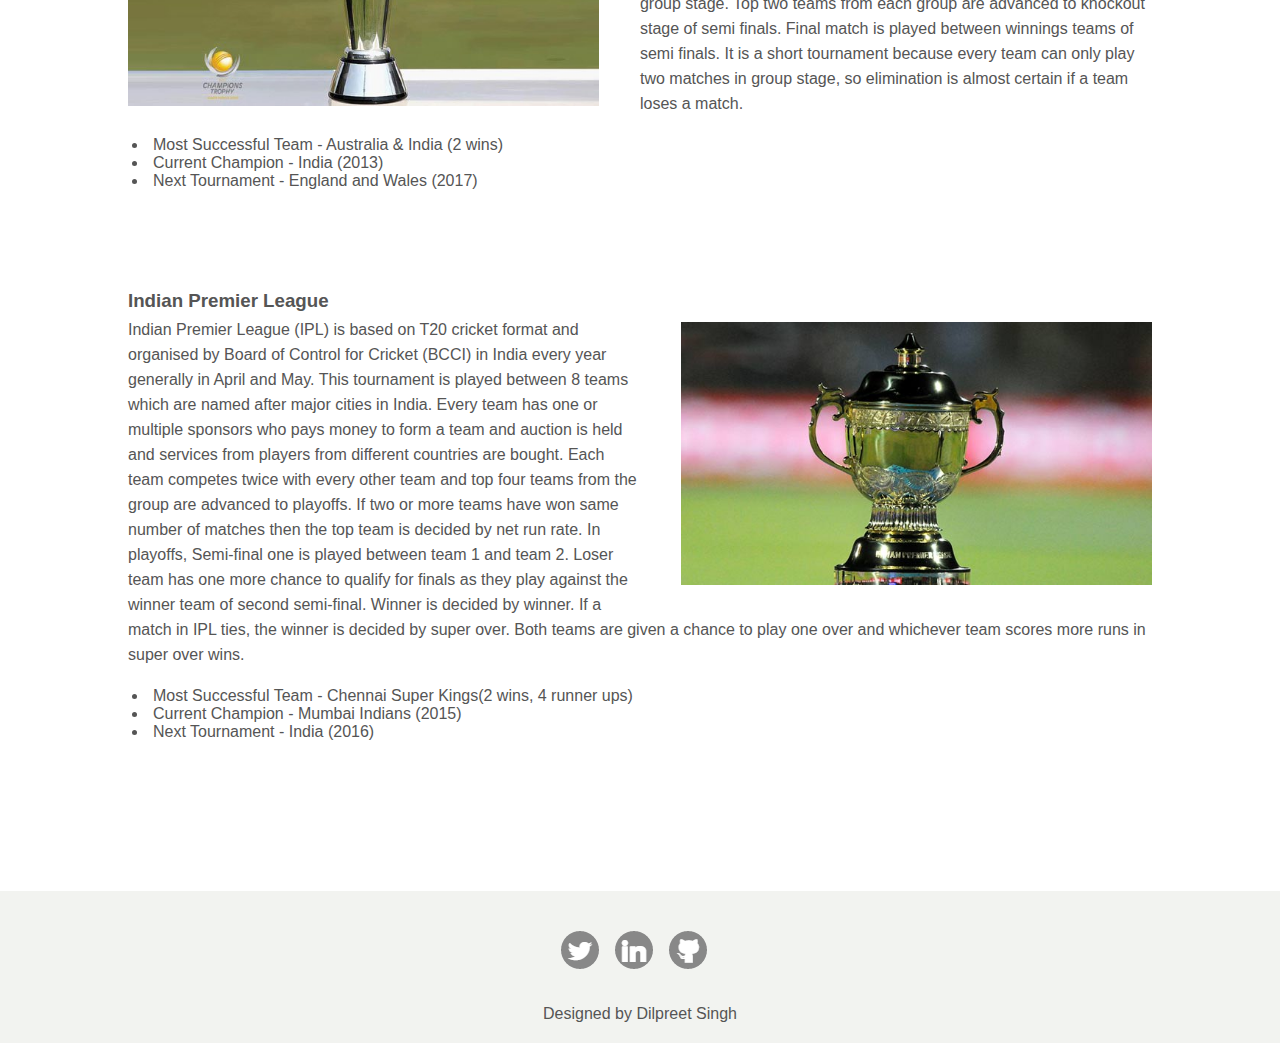
<file: tournaments.html>
<!DOCTYPE html>
<html xmlns="http://www.w3.org/1999/xhtml">
<head>
    <title>Tournaments</title>
    <link href="css/main.css" rel="stylesheet" />
    <link href="css/page.css" rel="stylesheet" />
    <script src="//code.jquery.com/jquery-1.11.3.min.js"></script>
    <meta name="description" content="information about major cricket tournaments, current champion team and next scheduled tournament" />
    <meta name="robots" content="index, follow" />
    <meta name="viewport" content="width=device-width, initial-scale=1.0">
</head>
<body>

    <header class="header">
        <div class="content">
            <div class="logo">
                <h1>Cricket Info</h1>
            </div>
            <img class="nav_drawer nav_drawer_opened" src="img/nav_icon.png" alt="navigation drawer" />
            <nav class="main_navigation">
                <ul>
                    <li><a href="index.html">Home</a></li>
                    <li><a href="gears.html">Gears</a></li>
                    <li><a href="rules.html">Rules</a></li>
                    <li><a href="tournaments.html">Tournaments</a></li>
                    <li><a href="stats.html">Stats</a></li>
                    <li><a href="contact.html">Contact</a></li>
                </ul>
            </nav>
        </div>
    </header>
    <div class="container">
        <div class="content tournaments" tabindex="10">
            <h2 tabindex="11">International Tournaments</h2>

            <article tabindex="12" class="tournament_article" aria-label="information about world cup for odi cricket">
                <h3>ICC Cricket World Cup</h3>
                <figure>
                    <img class="right_side_image" src="img/icc_cricket_world_cup.jpg" alt="ICC Cricket World Cup Trophy" />
                </figure>
                <p>
                    This event is organised by International Cricket Council (ICC) after every four years. Top international teams compete with each other to win ICC trophy.
                    All the matches played in this event are one day (50 overs) matches. This tournaments consists of two stages - group and knockout. In first Stage, teams are divided into
                    even number of groups and matches are played within group teams to decide top teams in each group. Then in second stage, top teams play against each other
                    in quater final, semi finals and ultimately deciding a winner in final.
                    <ul>
                        <li>Most successful team - Australia (5 wins)</li>
                        <li>Latest Winners - Australia (2015 World Cup)</li>
                        <li>Next World Cup - England and Wales (2019 World Cup)</li>
                    </ul>
                </p>
            </article>

            <article tabindex="13" class="tournament_article" aria-label="information about world cuop for t20 cricket">
                <h3>ICC World Twenty20</h3>
                <figure>
                    <img class="left_side_image" src="img/ICC_World_Twenty20.jpg" alt="ICC World Twenty-twenty trophy" />
                </figure>
                <p>
                    This tournament is based on twenty over format of cricket. Organised by ICC, it started in 2007 and has been held every two years but there is four years difference
                    in next two scheduled tournaments. This tournaments consists of three stages- group stage, super group and knockout. In 2014, 16 teams were divided into two groups.
                    Top five teams from each group were advanced to super 10 group and then top teams were advanced to knonckout stage which ultimately leaded to a winner team. In previous editions,
                    there were 4 groups and two teams were advanced to super 8 group and rest of the tournament was same.
       
                    <ul>
                        <li>Most successful team - Sri Lanka (1 win, 2 runner ups)</li>
                        <li>Current Champion - Sri Lanka (2014 Champions)</li>
                        <li>Next Tournament - India (2016 Tournament)</li>
                    </ul>
                </p>
            </article>

            <article tabindex="14" class="tournament_article" aria-label="information about the ashes tournament">
                <h3>The Ashes</h3>
                <figure>
                    <img class="right_side_image" src="img/the_ashes.jpg" alt="The Ashes Urn" />
                </figure>
                <p>
                    The Ashes is a name given to tournament played between England and Australia after every two years. It usually consists of five match Test series but sometimes,
                    it has been changed to 4 or 6 match series. Whichever team wins more matches than other team is called the winner of the series and get to keep the replica of
                    ashes urn (the trophy). Trophy is kept by previous champions, if series are drawn.
                </p>
                
                    <ul>
                        <li>Australia has won 130 matches and 32 series</li>
                        <li>England have won 106 matches and 32 series</li>
                        <li>Current Champions - England (2015)</li>
                        <li>Next Tournament - Australia (2017/2018)</li>
                    </ul>
                </article>

            <article tabindex="15" class="tournament_article" aria-label="information about champions trophy">
                <h3>ICC Champions Trophy</h3>
                <figure>
                    <img class="left_side_image" src="img/ICC_championstrophy.jpg" alt="Champions Trophy" />
                </figure>
                <p>
                    Organised by International Cricket Council, it started in 1998 as a knockout championship which was held after every two years. Over time the
                    pattern changed and now it is played between top 8 eight international teams every four years. It is based on one day cricket format and is most
                    important cricket tournament after world cup. Two pools of four teams are formed and each team plays two matches in group stage. Top two teams
                    from each group are advanced to knockout stage of semi finals. Final match is played between winnings teams of semi finals. It is a short tournament
                    because every team can only play two matches in group stage, so elimination is almost certain if a team loses a match.
                </p>
                <p>
                    <ul>
                        <li>Most Successful Team - Australia & India (2 wins)</li>
                        <li>Current Champion - India (2013)</li>
                        <li>Next Tournament - England and Wales (2017)</li>
                    </ul>
                </p>
            </article>

            <article tabindex="16" class="tournament_article" aria-label="information about IPL">
                <h3>Indian Premier League</h3>
                <figure>
                    <img class="right_side_image" src="img/ipl-trophy.jpg" alt="ipl trophy" />
                </figure>
                <p>
                    Indian Premier League (IPL) is based on T20 cricket format and organised by Board of Control for Cricket (BCCI) in India every year generally in April and May. This tournament is
                    played between 8 teams which are named after major cities in India. Every team has one or multiple sponsors who pays money to form a team and auction
                    is held and services from players from different countries are bought. Each team competes twice with every other team and top four teams from the group
                    are advanced to playoffs. If two or more teams have won same number of matches then the top team is decided by net run rate.

                    In playoffs, Semi-final one is played between team 1 and team 2. Loser team has one more chance to qualify for finals as they play against the winner team of
                    second semi-final. Winner is decided by winner.

                    If a match in IPL ties, the winner is decided by super over. Both teams are given a chance to play one over and whichever team scores more runs in super over wins.
                </p>
                <p>
                    <ul>
                        <li>Most Successful Team - Chennai Super Kings(2 wins, 4 runner ups)</li>
                        <li>Current Champion - Mumbai Indians (2015)</li>
                        <li>Next Tournament - India (2016)</li>
                    </ul>
                </p>
            </article>
        </div>
    </div>
    <footer tabindex="1000">
        <div class="content">
            <ul>
                <li><a href="https://twitter.com/dil_singh" id="twitter_footer" class="social_icon"></a></li>
                <li><a href="http://nz.linkedin.com/in/dsingh94" id="linkedin_footer" class="social_icon"></a></li>
                <li><a href="http://dsdilpreet.github.io/" id="github_footer" class="social_icon"></a></li>
            </ul>
            <p>Designed by <a href="http://dsdilpreet.github.io/about.html" target="_blank">Dilpreet Singh</a></p>
        </div>
    </footer>
    <script src="js/navigation.js"></script>
</body>
</html>
</file>
<file: css/main.css>
/**********************
     general properties
    ***********************/

    html, body{
        width:100%;
        height:100%;
    }

    * {
        margin:0;
        padding: 0;
        font-family: Verdana, sans-serif;
        color:#555;
    }

    img{
        max-width:100%;
    }
    .clr{
        clear: both;
    }



      /**********************
     header general properties
    ***********************/

    .main_navigation ul {
        list-style: none;
        text-decoration:none;
    }

    .main_navigation a{
        text-decoration:none;
    }

    header{
        background-color:#F2F3F0;
        display:block;
        margin:0;
    }

    .logo h1 {
        font-family: "Pacifico", Verdana;
        font-size: 30px;
        letter-spacing: -0.4px;
    }

    .logo{
        float:left;
    }

        /***********
    Header on various devices
    ************/
    @media screen and (max-width: 830px) {

        header{
            padding-top:20px;
            padding-bottom:20px;
            min-height:60px;
        }

        .logo h1{
            padding-top:10px;
        }

        .nav_drawer {
            float: right;
            padding: 2%;
            margin-top: -6px;
        }

        .nav_drawer_opened {
            background-color: #fff;
            padding: 2%;
        }


        .main_navigation {
            display: block;
        }

            .main_navigation ul {
                clear: both;
            }

            .main_navigation li {
                display: block;
                color: #444;
                padding: 10px 20px;
                text-decoration: none;
                border-bottom: 1px solid #F8F8F8;
                background-color: #fff;
            }

                .main_navigation li:hover {
                    background-color: #77CC6D;
                    color: #fff;
                }

            .main_navigation a {
                display: block;
                width: 100%;
            }
    }

        /*for desktop navigation*/
    @media screen and (min-width:830px) {

        .header{
            background-color:#fff;
            border-bottom: 1px solid #77CC6D;
            position:fixed;
            top:0;
            z-index:2;
            width:100%;
            opacity:0.9;
            height:auto!important;
        }

       .nav_drawer{
        display:none;
        }

        .logo h1{
            padding-top:20px;
        }

        .main_navigation li{
            display:inline-block;
        }

        .main_navigation a{
            display:inline-block;
            padding: 0px 7px;
            padding-top:30px;
            font-size:1.1em;
            height: 60px;                        
        }

        .main_navigation a:hover{
            border-bottom: 2px solid #77CC6D;
            background-color:#F8F8F8;
        }

        .main_navigation{
            float:right;
        }

/*Scroll event classes*/
        .header_scroll{
            background-color:#fff;
            border-bottom: 1px solid #77CC6D;
            position:fixed;
            top:0;
            z-index:2;
            width:100%;
            opacity:0.9;
            height:auto!important;
        }

        .main_navigation_scroll a{
            display:inline-block;
            padding: 0px 7px;
            padding-top:15px;
            font-size:1.1em;
            height: 30px;
        }

        .logo_scroll h1{
            padding-top:5px;
        }
    }

    
    

    /***********
    Content 
    ************/

    .content {
        width: 1024px;
        max-width: 98%;
        margin: 0 auto;
    }





    /*For mobile devices breakpoint*/
    @media screen and (max-width: 830px) {

        .content {
            max-width: 92%;
        }

}



    /*******************************
        Slideshow Section
    ***************************/


     .layer01{
        width:100%;
        position: absolute;
        left: 0;
        top:0;
    }

    .layer02{
        width:100%;
        left: 0;
        top:0;
        background-color: #27313D;
        opacity: 0.5;
    }

    #canvas_image{
        display:none;
    }

    canvas{
        width:100%;
        margin:0 auto;
        display:block;
        position:relative;
    }

@media screen and (min-width:830px) {
    .slideshow {
        clear: both;
        margin-bottom: 50px;
        position: relative;
        top: 0;
    }

        /*SlideShow*/
        .slideshow img {
            width: 100%;
        }

        .slideshow h2 {
            position: absolute;
            top: 0px;
            background-color: #27313D;
            opacity: 0.4;
            color: #FFF;
            z-index: 1;
            width: 100%;
            text-align: center;
            height: 100%;
            margin: auto;
            font-size: 3em;
        }
}

    @media screen and (max-width:830px) {

        .layer01{
            position:relative;
        }
        
        .layer02{
            display:none;
        }
    }



    /*******************************
        Game Introduction Section
        ***************************/

    .introduction{
        margin-bottom:30px;
        display:block;
    }


    /*Home Page Tables*/

    table{
        width:100%;
    }

    table, th, td {
        text-align:left;
        border-collapse: collapse;
        padding:1%;
    }

    th{
        padding:1.5%;
        font-weight:700;
        background-color: #77CC6D;
        color:#fff;
    }

    @media screen and (max-width:830px) {
    
    #about_game {
        margin-top:30px;
    }

    #about_game p{
        margin-top:10px;
    }

    #top_teams {
        margin-top:15px;
        margin-bottom:10px; 
    }
    
    .top_teams_table_home{
        margin-top:10px;
    }
    }

    @media screen and (min-width:830px) {

    /*About Game Section*/
    #about_game {
        float: left;
        width: 55%;
    }

    #about_game h2{
        margin-bottom:10px;
    }

    #about_game p{
        line-height:25px;
    }

    /*Top Teams Section*/
    #top_teams {
        float: right;
        width: 38%;
    }

    #top_teams h3{
        margin-bottom:10px;
    }

    .introduction {
        margin-bottom: 50px;
    }

    .top_teams_table_home {
        width: 100%;
    }
}



    /*******************************
        Tournament grids Start
        ***************************/

        .cricket_tournaments_grids a{
        text-decoration:none;
        text-align:center;
        background-color:#77CC6D;
        color:#fff;
        display: block;
        padding:10px;
        font-weight:700;
    }


    .tournament_grid{
        border:1px solid;
        list-style:none;
    }

    .tournament_grid p{
        padding:2%;
        text-align:center;
    }


    .cricket_tournaments_grids{
        clear:both;
        background-color: #F2F3F0;
    }

    .tournament_grid:hover{
        box-shadow: rgba(0, 0, 0, 0.5) 0px 0px 20px;
    }


    @media screen and (min-width: 830px) {

        .cricket_tournaments_grids {
            display: block;
            clear: both;
            padding-bottom:50px;
        }

            .tournament_grid_heading {
                padding-top: 50px;
                padding-bottom:20px;
            }

            .cricket_tournaments_grids li {
                list-style: none;
                float: left;
                width: 27.66%;
                margin: 2.5%;
            }

            .tournament_grid p{
                line-height:30px;
                padding-top:20px;
            }

            .tournament_grid{
                background-color:#fff;
                border:none;
                border-bottom: 50px solid #fff;
            }

    }

    @media screen and (max-width: 830px) {
            .tournament_grid_heading {
                padding-top: 20px;
                padding-bottom:20px;
            }

            .cricket_tournaments_grids{
                padding-bottom:20px;
            }

            
        .tournament_grid {
                margin-bottom:20px;
                border:none;
                background-color:#fff;  
        }

        .tournament_grid p{
            line-height:28px;
        }

    }



    /*****************
    Stats Section 
    ******************/

        .home_stat_one{
        display:block;
        color:#F8F8F8;
        font-size:1.5em;
        font-weight:700;
    }

    .home_stat_two{
        display:block;
        color:#F8F8F8;
        color:#AAA;
    }

    .homepage_stats a{
         text-decoration:none;
         background-color:#77CC6D;
         color:#f8f8f8;
         border-radius:4px;
         text-align:center;
         padding: 5px 25px;
    }

    .homepage_stats a:hover{
        background-color:#27313D;
        transition: background-color 0.3s linear 0s;
        color:#77CC6D;
    }


@media screen and (max-width:830px) {
    .home_stat {
        list-style: none;
        display: block;
        background-color: #27313D;
        color: #77CC6D;
        padding: 2%;
        border-bottom: 2px solid #77CC6D;
    }

        .home_stat:nth-child(-n+5) {
            display: none;
        }

        .home_stat:last-child {
            border-bottom: none;
        }

        .homepage_stats{
            margin-top:30px;
            margin-bottom:30px;
        }

        .homepage_stats h2{
            margin-bottom:10px;
        }

        .homepage_stats a{
            clear:both;
            margin-top:15px;
            display:block;
            padding: 5px 25px;

        }


}
@media screen and (min-width:830px) {
    .home_stat{
        list-style:none;
        float:left;
        display:block;
        width:29%;
        background-color:#27313D;
        color:#77CC6D;
        padding:2%;
        border-bottom:2px solid #77CC6D;
        border-right:2px solid #77CC6D;
    }

    .home_stat:nth-child(7){
        border-bottom:none;
    }

    .home_stat:nth-child(8){
        border-bottom:none;
    }

    .home_stat:nth-child(9){
        border-bottom:none;
        border-right:none;
    }

    .home_stat:nth-child(3){
        border-right:none;
    }

    .home_stat:nth-child(6){
        border-right:none;
    }

    .homepage_stats{
        margin-top:50px;
    }

    .homepage_stats h2{
        margin-bottom:20px;
    }

    .homepage_stats a{
        position:absolute;
        margin-top: -53px;
        margin-left: 877px;
    }
}

    /*****************
    Newsletter Section 
    ******************/

    .newsletter p{
        text-align:center;
    }

    .newsletter a{
        display:block;
        text-decoration:none;
        background-color:#77CC6D;
        color:#f8f8f8;
        padding: 5px 25px;
        border-radius:4px;
    }

    .newsletter a:hover{
        background-color:#27313D;
        transition: background-color 0.3s linear 0s;
        color:#77CC6D;
    }

    .newsletter{
        margin-top: 50px;
        margin-bottom:50px;
    }

@media screen and (max-width: 830px) {
    .newsletter a {
        clear: both;
        display: block;
        text-align: center;
        width: 100%;
        padding: 5px 0;
        margin-top: 10px;
        font-weight:600;
    }

    .newsletter p {
        text-align: center;
        float: none;
        font-size:1.3em;
        font-weight:600;
    }

    .newsletter {
        margin-top: 50px;
    }
}
    @media screen and (min-width: 830px) {
        
        .newsletter{
            margin-top:100px;        
        }

        .newsletter p{
            font-size:1.5em;
            font-weight:600;
            
        }
        
        .newsletter a{
            margin:0 auto;
            margin-top:30px;
            text-align:center;
            font-weight:600;
            padding:0 50px;
            padding-top:15px;
            padding-bottom:15px;
            width:30%;
            
        }
    }



    /***********
    Footer 
    ************/
    footer{        
        background-color:#F2F3F0;
        display:block;
        padding-top:20px;
        padding-bottom:20px;
        text-align:center;
    }

    footer p{
        text-align:center;
    }

    footer a{
        text-decoration:none;
    }

    footer a:hover{
        color:#77CC6D;
    }

    footer li{
        list-style:none;
        display:inline-block;
    }

    .social_icon{
        display:block;
        width:48px;
        height:50px;
        margin:20px auto;
        padding-left:2px;
        background-repeat:no-repeat;
    }

    #twitter_footer{
        background-image:url("../img/twitter.png");
    }

    #twitter_footer:hover{
        background-image:url("../img/twitter_green.png");
    }

    #linkedin_footer{
        background-image:url("../img/linkedin.png");
    }

    #linkedin_footer:hover{
        background-image:url("../img/linkedin_green.png");
    }

    #github_footer{
        background-image:url("../img/github.png");
    }

    #github_footer:hover{
        background-image:url("../img/github_green.png");
    }

@media screen and (min-width: 830px) {
    footer{
        clear:both;
    }
}
</file>
<file: css/page.css>
/*Page Content general */
    .content h2{
        margin-bottom:30px;
    }


    .content h3{
        margin-top:40px;
        margin-bottom:5px;
    }

    .content h4{
        margin-top:20px;
    }

    .container img{
        margin-top:5px;
        margin-bottom:10px;
}

@media screen and (min-width: 830px) {
    .container {
        margin-top: 150px;
        margin-bottom:150px;
    }
}

@media screen and (max-width: 830px) {
    .container {
        margin-top: 30px;
    }
}




    /*Mobile Navigation */

    .page_navbar {
        width: 100%;
        background-color: #77CC6D;
        color: white;
    }

        .page_navbar h3 {
            color: #fff;
            text-align: center;
            margin-top: 30px;
            padding: 10px;
        }

        .page_navbar:hover {
            cursor: pointer;
        }

    .page_nav li {
        display: list-item;
        list-style: none;
        padding-top: 10px;
        padding-left:10px;
        padding-bottom: 10px;
        border-bottom: 1px solid gray;
    }

        .page_nav li:hover {
            cursor: pointer;
            background-color:#F2F3F0;
        }

    /*Mobile Navigation Ends*/

/*Desktop navigation starts*/
@media screen and (min-width: 830px) {
    .page_navbar {
        display: none;
    }

    .page_navigation{
        width:25%;
        float:left;
        background-color:#F2F3F0;
        padding:2%;
        padding-top:30px;
        padding-bottom:40px;
        margin-top:50px;
    }

    .desktop_content{
        float:right;
        width:65%;
        margin-bottom:150px;
    }
}



    /**********************
        Rules Page starts
   **************************/

    .match_officials ul {
        padding-left: 20px;
    }

    .more_information ul {
        padding-left: 20px;
    }

    .more_information li {
        margin: 5px;
    }

    .team table{
        margin-top: 50px;
    }

    .rules p{
        margin-bottom:20px;
    }

    @media screen and (max-width: 830px) {
        .ground, .match_officials, .team, .more_information, .how_to_play{
            margin-bottom:100px;
        }
    }



    /**********************
        Tournaments Page starts
   **************************/
    .tournaments p{
        line-height:25px;
    }

    .tournaments li{
        padding-left: 5px;
    }
    .tournaments ul{
        padding-left: 20px;
        margin-top: 20px;
    }

    .tournament_article{
        margin-bottom:70px;
    }

@media screen and (min-width: 830px) {

    .tournaments p{
        margin-bottom: 20px;
    }

    .tournament_article{
        margin-bottom:100px;
    }

    .tournaments img{
        max-width: 46%;
    }

    .left_side_image {
        float:left;
        margin-right:4%;
    }

    .right_side_image{
        float:right;
        margin-left:4%;
    }
}
    /*************************
        Stats Page start
    ************************/

    .record {
        border: 2px solid;
        height: 150px;
        margin: 20px auto;
    }

    .record p{
        margin-bottom:0px;
    }

    .stat_name {
        font-weight:700;
        background-color: #77CC6D;
        color: #fff;
        display: block;
        padding: 5px;
    }

    .player_details {
        float: left;
        display:block;
        width:100%;
        margin-bottom:0px;
        padding: 10px 0 10px 10px;    
    }

    .extra_details {
        display: block;
        padding-top:5px;
    }

    .stat {
        float: right;
        font-weight:700;
        padding: 10px;
        font-size: 1.5em;
    }

    .full_standings{
        margin-bottom: 50px;
    }

@media screen and (max-width: 830px) {
    .player_details {
        margin-bottom:0px;
    }

    .record p{
        margin-bottom:0px;
    }
}

@media screen and (min-width: 830px) {

}

    /*Stats Page ends */






    /*********************************
        Contact Page starts
    **********************************/
    form {
        width:100%;
        margin-bottom:60px;
    }

    form label{
        display:block;
        margin-bottom:5px;
    }

    form li{
        list-style:none;
        margin-bottom:15px;
    }
    
    input:hover, textarea:hover, input:focus, textarea:focus {
	    border: 1px solid #C9C9C9;
	    box-shadow: rgba(0, 0, 0, 0.2) 0px 0px 8px;
    }

    #submit{
        background-color:#77CC6D;
        color:#fff;
        font-size: 16px;
        border-radius:0.1cm;
    }

    #submit:hover{
        background-color:#27313D;
        transition: background-color 0.3s linear 0s;
        color:#77CC6D;
    }

    /*Contact details*/

    .contact_info{
        list-style:none;
        font-size: 0.9em;
    }

    input, textarea, select {
	    padding: 10px;
	    border: 1px solid #E5E5E5;
	    width: 92%;
	    color: #999999;
	    box-shadow: rgba(0, 0, 0, 0.1) 0px 0px 8px;	
    }  

    textarea{
        min-width:92%;
        max-width:92%;
        min-height:80px;
        line-height:16px;
    }


    .contact_info li a{
        text-decoration:none;
        color:#6AB47B;
        display:block;
        min-height: 20px;
        background-repeat: no-repeat;
        padding: 0 0 0 30px;
        margin: 0 0 10px 0;
        background-size: 25px 25px;
  
    }

     /*Contact details pics*/

    .contact_info li.phone a {
        background-image:url("../img/phone-contact.png");
    }

    .contact_info li.mail a {
        background-image:url("../img/mail-contact.png");
    }

    .contact_info li.twitter a {
        background-image:url("../img/twitter-contact.png");
    }

    .contact_info_section h3{
        margin-bottom:15px;
    }



@media screen and (min-width: 830px) {
    .contact_form_section{
        float:left;
        width:60%;
        padding-left:1%;
    }

    .contact_info_section{
        background-color:#F2F3F0;
        float:right;
        padding:2%;
        padding-bottom:100px;
        margin-top:50px;
    }

    form{
        margin-top:50px;
    }


}
</file>
